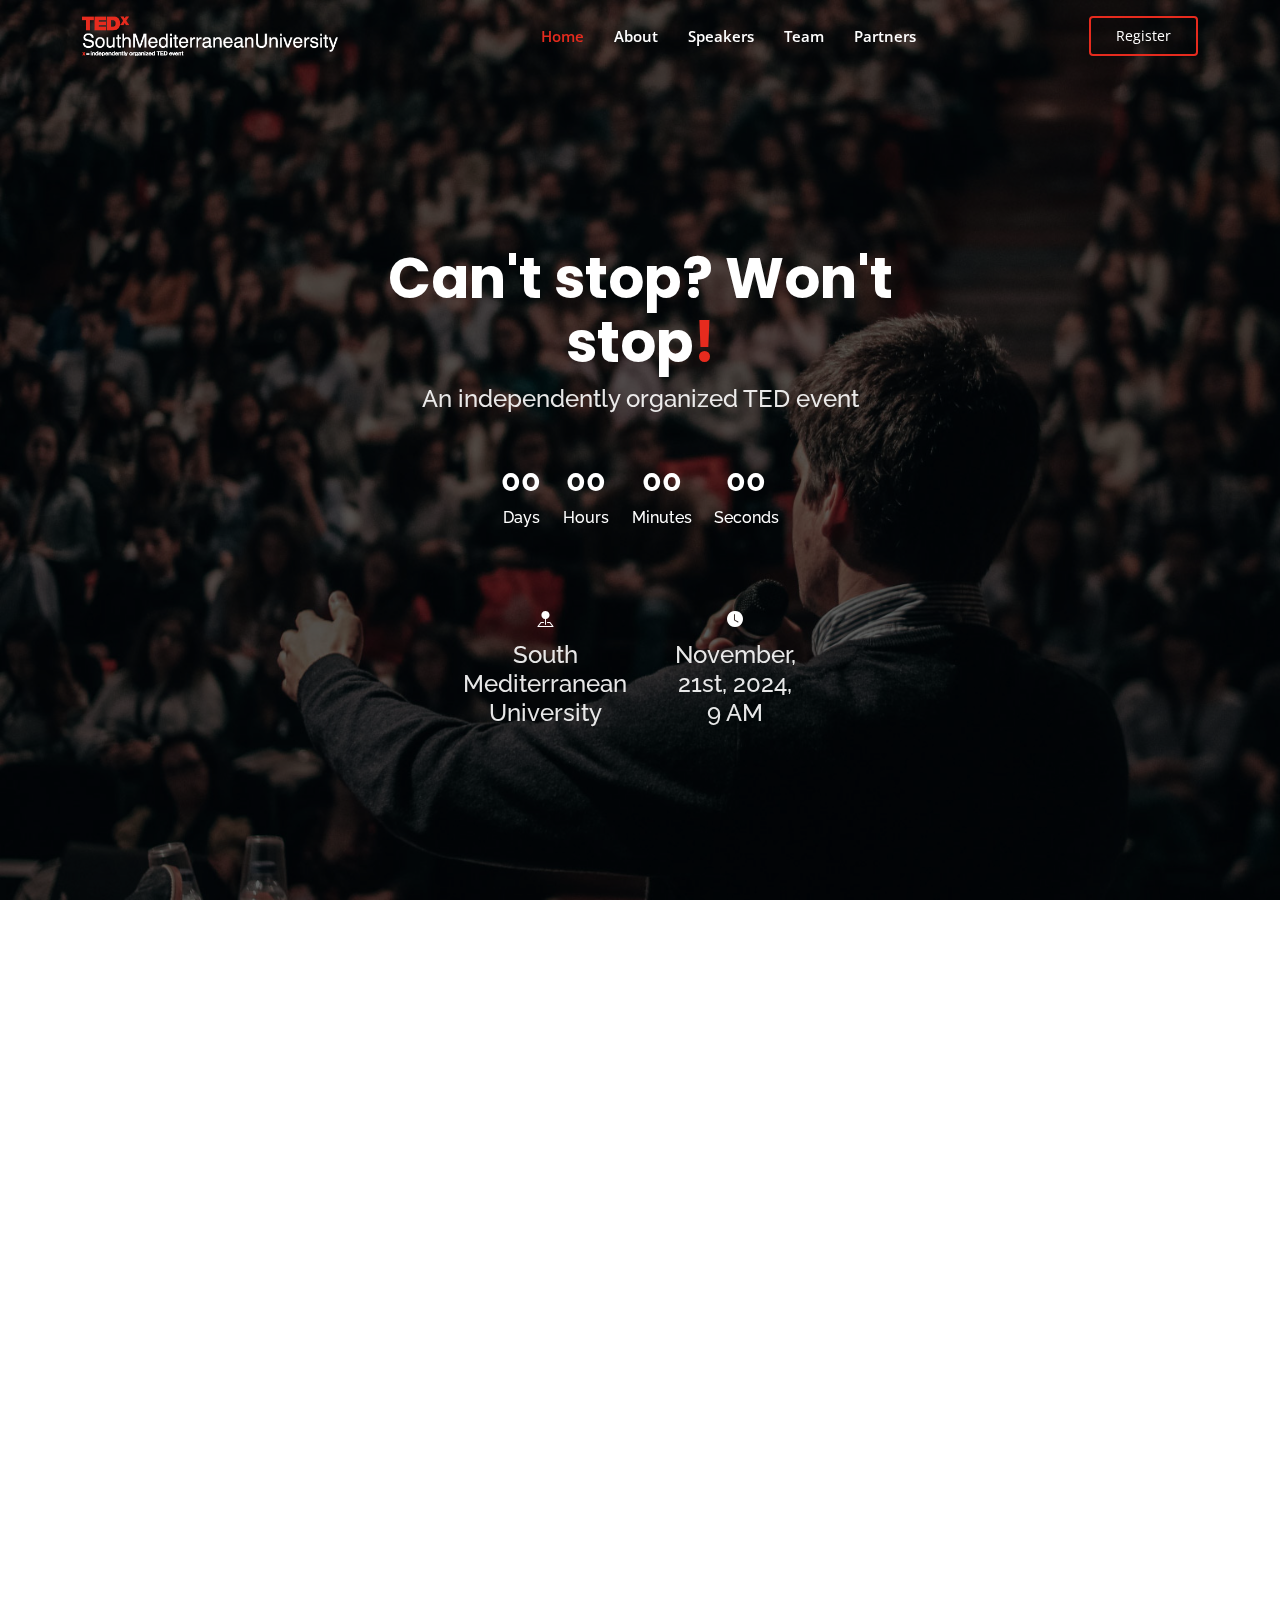
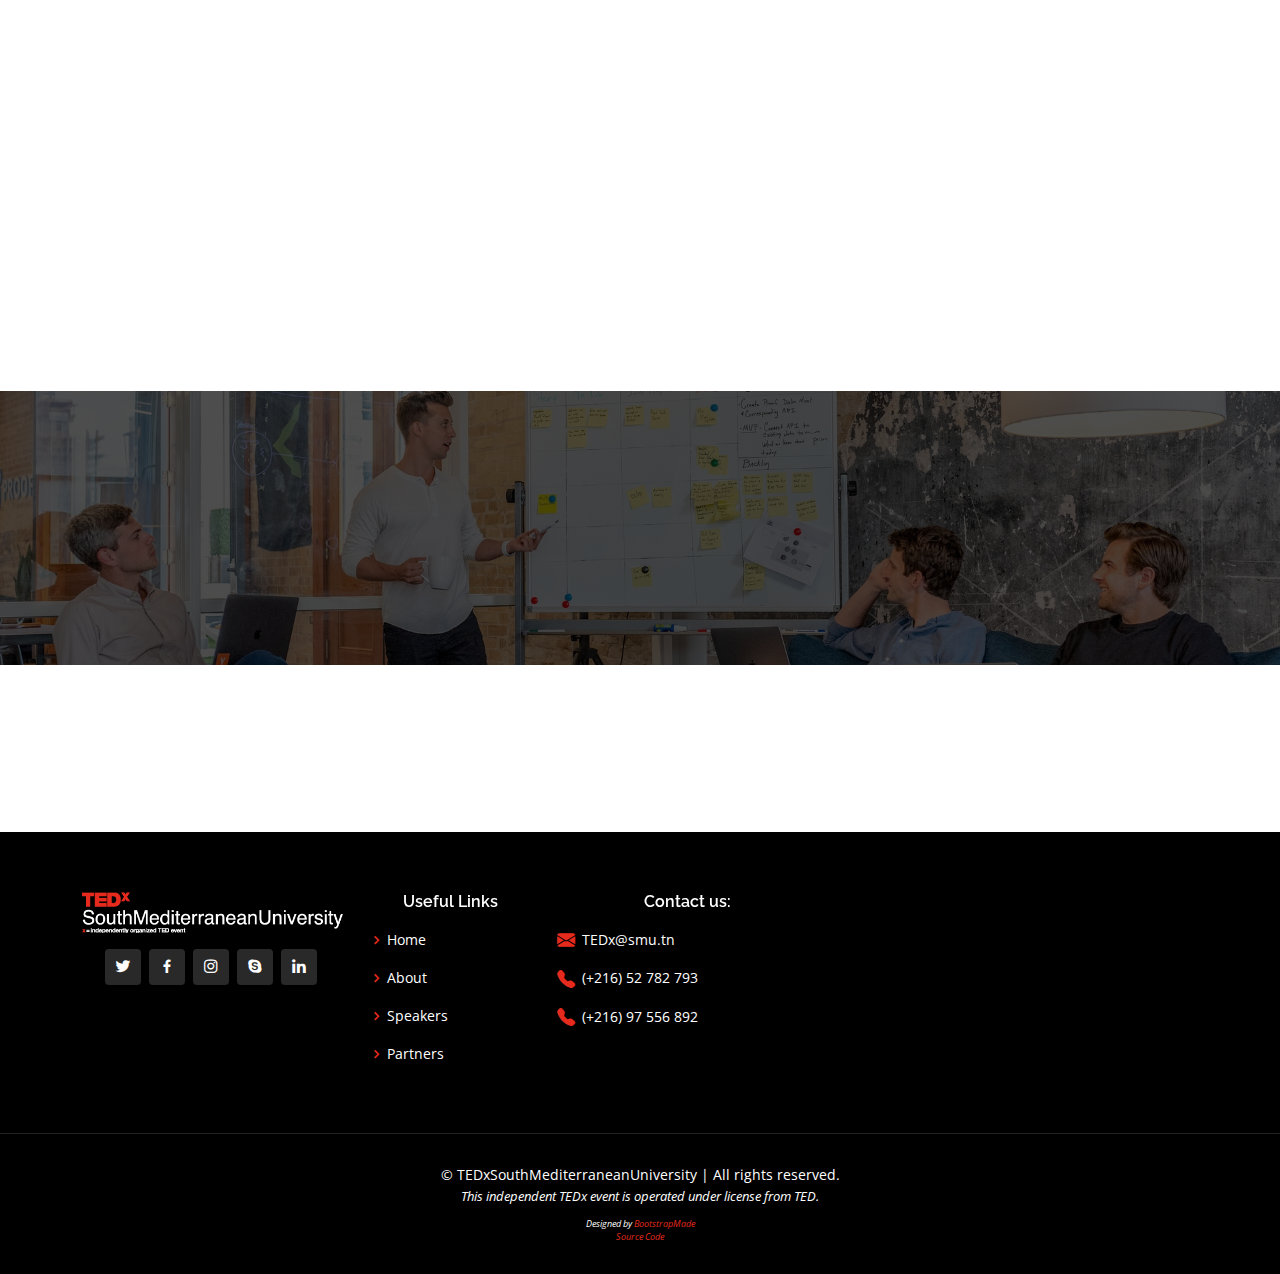
<file: index.html>
<!DOCTYPE html>
<html lang="en">

<head>
  <meta charset="utf-8">
  <meta content="width=device-width, initial-scale=1.0" name="viewport">

  <title>TEDx SouthMediterraneanUniversity</title>
  <meta content="" name="description">
  <meta content="" name="keywords">

  <!-- Google Fonts -->
  <link
    href="https://fonts.googleapis.com/css?family=Open+Sans:300,300i,400,400i,600,600i,700,700i|Raleway:300,300i,400,400i,500,500i,600,600i,700,700i|Poppins:300,300i,400,400i,500,500i,600,600i,700,700i"
    rel="stylesheet">

  <!-- Vendor CSS Files -->
  <link href="assets/vendor/aos/aos.css" rel="stylesheet">
  <link href="assets/vendor/bootstrap/css/bootstrap.min.css" rel="stylesheet">
  <link href="assets/vendor/bootstrap-icons/bootstrap-icons.css" rel="stylesheet">
  <link href="assets/vendor/boxicons/css/boxicons.min.css" rel="stylesheet">
  <link href="assets/vendor/glightbox/css/glightbox.min.css" rel="stylesheet">
  <link href="assets/vendor/remixicon/remixicon.css" rel="stylesheet">
  <link href="assets/vendor/swiper/swiper-bundle.min.css" rel="stylesheet">

  <!-- Template Main CSS File -->
  <link href="assets/css/style.css" rel="stylesheet">
  <!-- Tab icon -->
  <link rel="icon" href="assets/img/icon.png">

  <!-- =======================================================
    * Template Name: Gp - v4.7.0
    * Template URL: https://bootstrapmade.com/gp-free-multipurpose-html-bootstrap-template/
    * Author: BootstrapMade.com
    * License: https://bootstrapmade.com/license/
    ======================================================== -->

</head>

<body>

  <!-- ======= Header ======= -->
  <header id="header" class="fixed-top ">
    <div class="container d-flex align-items-center justify-content-lg-between">

      <!-- <h1 class="logo me-auto me-lg-0"><a href="index.html">Gp<span>.</span></a></h1> -->
      <a href="index.html" class="logo me-auto me-lg-0"><img src="assets/img/logo.png" alt="" class="img-fluid"></a>

      <nav id="navbar" class="navbar order-last order-lg-0">
        <ul>
          <li><a class="nav-link scrollto active" href="#hero">Home</a></li>
          <li><a class="nav-link scrollto" href="#about">About</a></li>
          <li><a class="nav-link scrollto" href="#speakers">Speakers</a></li>
          <li><a class="nav-link scrollto " href="#team">Team</a></li>
          <li><a class="nav-link scrollto " href="Partners.html">Partners</a></li>
          <!-- <li class="dropdown"><a href="#"><span>Drop Down</span> <i class="bi bi-chevron-down"></i></a>
            <ul>
              <li><a href="#">Drop Down 1</a></li>
              <li class="dropdown"><a href="#"><span>Deep Drop Down</span> <i class="bi bi-chevron-right"></i></a>
                <ul>
                  <li><a href="#">Deep Drop Down 1</a></li>
                  <li><a href="#">Deep Drop Down 2</a></li>
                  <li><a href="#">Deep Drop Down 3</a></li>
                  <li><a href="#">Deep Drop Down 4</a></li>
                  <li><a href="#">Deep Drop Down 5</a></li>
                </ul>
              </li>
              <li><a href="#">Drop Down 2</a></li>
              <li><a href="#">Drop Down 3</a></li>
              <li><a href="#">Drop Down 4</a></li>
            </ul>
          </li> -->
        </ul>
        <i class="bi bi-list mobile-nav-toggle"></i>
      </nav><!-- .navbar -->

      <a class="get-started-btn scrollto" data-bs-toggle="modal" data-bs-target="#ticketsPopUp">Register</a>



    </div>
  </header><!-- End Header -->

  <!-- ======= Hero Section ======= -->
  <section id="hero" class="d-flex align-items-center justify-content-center">
    <script src="assets/js/counter.js"></script>
    <div class="container" data-aos="fade-up">
      <div class="row justify-content-center" data-aos="fade-up" data-aos-delay="150">
        <div class="col-xl-6 col-lg-8">
          <h1>Can't stop? Won't stop<span>!</span></h1>
          <h2>An independently organized TED event</h2>
        </div>
      </div>
      <br><br>

      <div class="row justify-content-center">
        <div class="countdown justify-content-center ">
          <div class="time-box container-day">
            <h6 class="day">00</h6>
            <h6>Days</h6>
          </div>
          <div class="time-box container-hour">
            <h6 class="hour">00</h6>
            <h6>Hours</h6>
          </div>
          <div class="time-box container-minute">
            <h6 class="minute">00</h6>
            <h6>Minutes</h6>
          </div>
          <div class="time-box container-second">
            <h6 class="second">00</h6>
            <h6>Seconds</h6>
          </div>
        </div>
      </div>

      <div class="row gy-4 mt-5 justify-content-center" data-aos="zoom-in" data-aos-delay="250">
        <div class="col-xl-2 col-md-4">
          <i class="bi bi-pin-map-fill" style="color: white;"></i>
          <h2>South Mediterranean University</h2>
        </div>
        <div class="col-xl-2 col-md-4">
          <i class="bi bi-clock-fill" style="color: white;"></i>
          <h2>November, 21st, 2024,<br class="customBackLine">9 AM</h2>

        </div>


      </div>

    </div>
  </section><!-- End Hero -->

  <main id="main">

    <!-- ======= About Section ======= -->
    <section id="about" class="about">
      <div class="container" data-aos="fade-up">

        <div class="row">
          <div class="col-lg-6 order-1 order-lg-2" data-aos="fade-left" data-aos-delay="100">
            <img src="assets/img/about.jpg" class="img-fluid" alt="">
          </div>
          <div class="col-lg-6 pt-4 pt-lg-0 order-2 order-lg-1 content" data-aos="fade-right" data-aos-delay="100">
            <h3>About TEDx</h3>
            <p class="fst-italic">
              x = independently organized event
            </p>

            <p>
              In the spirit of ideas worth spreading, TEDx is a program of local, self-organized events that bring
              people together to share a TED-like experience. At a TEDx event, TED Talks video and live speakers combine
              to spark deep discussion and connection. These local, self-organized events are branded TEDx, where x =
              independently organized TED event. The TED Conference provides general guidance for the TEDx program, but
              individual TEDx events are self-organized.
            </p><br>
            <ul>
              <li>
                <i class="bi bi-link"></i>
                <a href="https://www.ted.com/about/programs-initiatives/tedx-program" target="_blank">Discover TEDx
                  Program</a>
              </li>
              <li>
                <i class="bi bi-link"></i>
                <a href="about.html">More about TED / TEDx?</a>
              </li>
            </ul>
          </div>
        </div>

      </div>
    </section><!-- End About Section -->

    <!-- ======= speakers Section ======= -->
    <section id="speakers" class="speakers">
      <div class="container" data-aos="fade-up">

        <div class="section-title">
          <h2>Speakers</h2>
          <p>Check our Speakers:</p>
        </div>
        <div class="row">
          <h3> Stay tuned! Our speakers will be revealed soon.</h3>
        </div>

        <div class="row">

          <div class="col-lg-3 col-md-6 d-flex align-items-stretch">
            <div class="member" data-aos="fade-up" data-aos-delay="100">
              <div class="member-img">
                <img src="assets/img/speakers/speaker-1.jpg" class="img-fluid" alt="">
                <div class="social">
                  <a href=""><i class="bi bi-twitter"></i></a>
                  <a href=""><i class="bi bi-facebook"></i></a>
                  <a href=""><i class="bi bi-instagram"></i></a>
                  <a href=""><i class="bi bi-linkedin"></i></a>
                </div>
              </div>
              <div class="member-info">
                <h4>Walter White</h4>
                <span>Chief Executive Officer</span>
              </div>
            </div>
          </div>

          <div class="col-lg-3 col-md-6 d-flex align-items-stretch">
            <div class="member" data-aos="fade-up" data-aos-delay="200">
              <div class="member-img">
                <img src="assets/img/speakers/speaker-2.jpg" class="img-fluid" alt="">
                <div class="social">
                  <a href=""><i class="bi bi-twitter"></i></a>
                  <a href=""><i class="bi bi-facebook"></i></a>
                  <a href=""><i class="bi bi-instagram"></i></a>
                  <a href=""><i class="bi bi-linkedin"></i></a>
                </div>
              </div>
              <div class="member-info">
                <h4>Sarah Jhonson</h4>
                <span>Product Manager</span>
              </div>
            </div>
          </div>

          <div class="col-lg-3 col-md-6 d-flex align-items-stretch">
            <div class="member" data-aos="fade-up" data-aos-delay="300">
              <div class="member-img">
                <img src="assets/img/speakers/speaker-3.jpg" class="img-fluid" alt="">
                <div class="social">
                  <a href=""><i class="bi bi-twitter"></i></a>
                  <a href=""><i class="bi bi-facebook"></i></a>
                  <a href=""><i class="bi bi-instagram"></i></a>
                  <a href=""><i class="bi bi-linkedin"></i></a>
                </div>
              </div>
              <div class="member-info">
                <h4>William Anderson</h4>
                <span>CTO</span>
              </div>
            </div>
          </div>

          <div class="col-lg-3 col-md-6 d-flex align-items-stretch">
            <div class="member" data-aos="fade-up" data-aos-delay="400">
              <div class="member-img">
                <img src="assets/img/speakers/speaker-4.jpg" class="img-fluid" alt="">
                <div class="social">
                  <a href=""><i class="bi bi-twitter"></i></a>
                  <a href=""><i class="bi bi-facebook"></i></a>
                  <a href=""><i class="bi bi-instagram"></i></a>
                  <a href=""><i class="bi bi-linkedin"></i></a>
                </div>
              </div>
              <div class="member-info">
                <h4>Amanda Jepson</h4>
                <span>Accountant</span>
              </div>
            </div>
          </div>

        </div>

      </div>
    </section><!-- End Speakers Section -->


    <!-- ======= Team Section ======= -->
    <section id="team" class="cta">
      <!-- You may add "fixed" in the css -->
      <div class="container" data-aos="zoom-in">

        <div class="text-center">
          <br>
          <h3>Our Team:</h3>
          <p> TEDxSouthMediterraneanUniversity is brought to you thanks to the efforts of a team of SMU students, with
            the help and coordination of the student life department.</p>
          <br>
          <!-- <a class="cta-btn" href="#">Meet our Team</a> -->
        </div>

      </div>
    </section><!-- End Team Section -->


    <!-- ======= partners Section ======= -->
    <section id="partners" class="partners" data-aos="fade-up">
      <div class="container">
        <div class="section-title" style="margin-bottom: 0 ;">
          <h2>Partners</h2>
          <p>Check our partners:</p>
        </div>
        <a href="Partners.html">Discover our partners!</a>
    </section><!-- End partners Section -->




  </main><!-- End #main -->

  <!-- ======= Footer ======= -->
  <footer id="footer" style="text-align: center;">
    <div class="footer-top">
      <div class="container">
        <div class="row">

          <div class="col-lg-3 col-md-6">
            <div class="footer-info">
              <!-- <h3>Gp<span>.</span></h3> -->
              <a href="index.html" class="logo me-auto me-lg-0"><img src="assets/img/logo.png" alt=""
                  class="img-fluid"></a>

              <div class="social-links mt-3">
                <a href="#" class="twitter"><i class="bx bxl-twitter"></i></a>
                <a href="#" class="facebook"><i class="bx bxl-facebook"></i></a>
                <a href="#" class="instagram"><i class="bx bxl-instagram"></i></a>
                <a href="#" class="google-plus"><i class="bx bxl-skype"></i></a>
                <a href="#" class="linkedin"><i class="bx bxl-linkedin"></i></a>
              </div>
            </div>
          </div>

          <div class="col-lg-2 col-md-6 footer-links">
            <h4>Useful Links</h4>
            <ul>
              <li><i class="bx bx-chevron-right"></i> <a href="#hero">Home</a></li>
              <li><i class="bx bx-chevron-right"></i> <a href="#about">About</a></li>
              <li><i class="bx bx-chevron-right"></i> <a href="#speakers">Speakers</a></li>
              <li><i class="bx bx-chevron-right"></i> <a href="#partners">Partners</a></li>
            </ul>
          </div>

          <div class="col-lg-3 col-md-6 footer-links">
            <h4>Contact us:</h4>
            <ul>
              <li><i class="bi bi-envelope-fill" style="margin-right: 5px;"></i> <a href=""
                  onclick="mailto()">TEDx@smu.tn</a></li>
              <li><i class="bi bi-telephone-fill" style="margin-right: 5px;"></i> <a href="tel:+21652782793">(+216) 52
                  782 793</a></li>
              <script>
                function mailto() {
                  window.open('mailto:TEDx@smu.tn')
                }
              </script>
              <li><i class="bi bi-telephone-fill" style="margin-right: 5px;"></i> <a href="tel:+21697556892">(+216) 97
                  556 892</a></li>

            </ul>
          </div>


        </div>
      </div>
    </div>

    <div class="container">
      <div class="copyright">
        &copy; TEDxSouthMediterraneanUniversity | All rights reserved. <br>
        <span style="font-size: small; font-style: italic;">This independent TEDx event is operated under license from
          TED.</span>
        <div class="credits" style="font-size: xx-small; font-style: oblique;">
          <!-- All the links in the footer should remain intact. -->
          <!-- You can delete the links only if you purchased the pro version. -->
          <!-- Licensing information: https://bootstrapmade.com/license/ -->
          <!-- Purchase the pro version with working PHP/AJAX contact form: https://bootstrapmade.com/gp-free-multipurpose-html-bootstrap-template/ -->
          Designed by <a href="https://bootstrapmade.com/">BootstrapMade</a>
          <br> <a href="https://bootstrapmade.com/">Source Code</a>
        </div>
      </div>
    </div>
  </footer><!-- End Footer -->
  <!-- Popup -->
  <div class="ticketsPopUp">
    <div class="modal fade" id="ticketsPopUp" tabindex="0" aria-labelledby="ticketsPopUpLabel" aria-hidden="true">
      <div class="modal-dialog">
        <div class="modal-content">
          <div class="modal-header">
            <h5 class="modal-title" id="ticketsPopUpLabel">Book your seat</h5>
            <button type="button" class="btn-close" data-bs-dismiss="modal" aria-label="Close"></button>
          </div>
          <div class="modal-body">
            <div class="row">
              <p>Tickets are not available right now. Please stay tuned!</p>


              <!-- Buttons to get tickets: -->
              <!-- <div class="popup-element col-12  col-sm-6">
              <a href="">
                <img src="assets/img/main-venue.jpg" alt=""> <br><br>
                <span class="get-started-btn">Main Venue</span> 
              </a><br><br>
            </div>
            <div class="popup-element col-12  col-sm-6">
              <a href="">
                <img src="assets/img/watch-party.jpg" alt=""><br><br>
                <span class="get-started-btn">Watch Party</span> 
              </a>
            </div> -->


            </div>
          </div><!-- end of modal-body -->
          <div class="modal-footer">
            <button type="button" class="btn btn-dark" data-bs-dismiss="modal">Close</button>
          </div>
        </div>
      </div>
    </div>
  </div>
  <!-- End of Popup -->


  <div id="preloader"></div>
  <a href="#" class="back-to-top d-flex align-items-center justify-content-center"><i
      class="bi bi-arrow-up-short"></i></a>

  <!-- Vendor JS Files -->
  <script src="assets/vendor/purecounter/purecounter.js"></script>
  <script src="assets/vendor/aos/aos.js"></script>
  <script src="assets/vendor/bootstrap/js/bootstrap.bundle.min.js"></script>
  <script src="assets/vendor/glightbox/js/glightbox.min.js"></script>
  <script src="assets/vendor/isotope-layout/isotope.pkgd.min.js"></script>
  <script src="assets/vendor/swiper/swiper-bundle.min.js"></script>
  <script src="assets/vendor/php-email-form/validate.js"></script>

  <!-- Template Main JS File -->
  <script src="assets/js/main.js"></script>

</body>

</html>
</file>
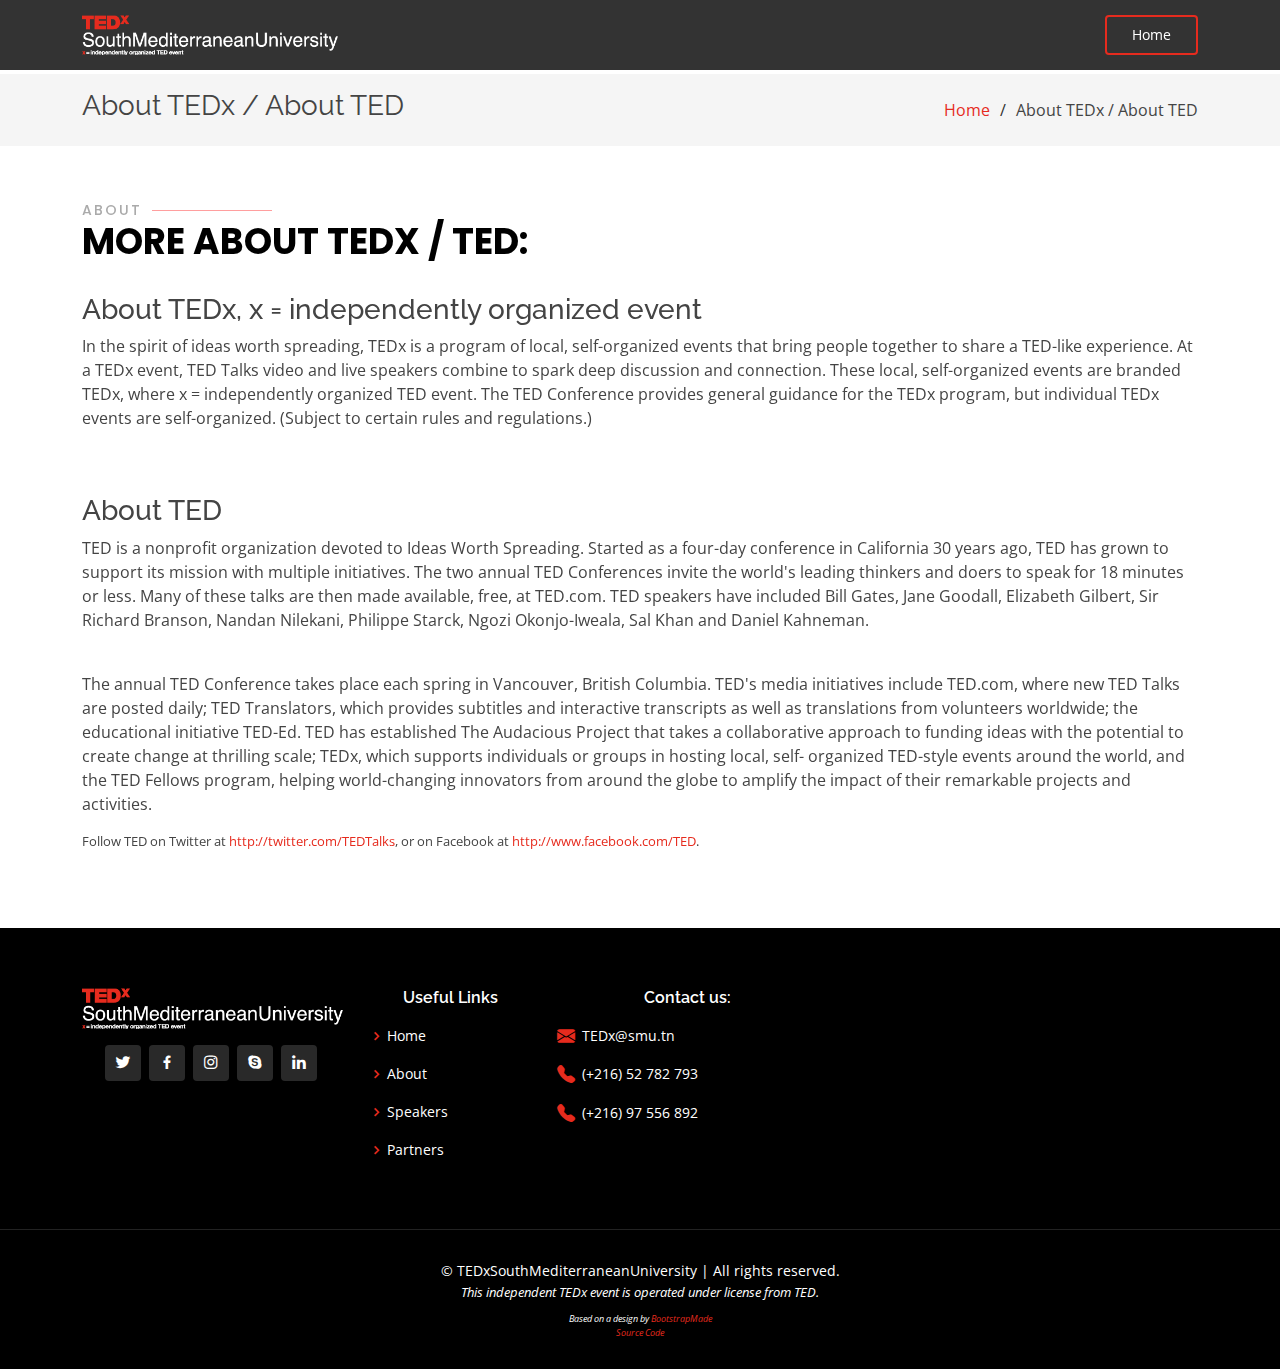
<file: about.html>
<!DOCTYPE html>
<html lang="en">

<head>
  <meta charset="utf-8">
  <meta content="width=device-width, initial-scale=1.0" name="viewport">

  <title>About TEDx / About TED</title>
  <meta content="" name="description">
  <meta content="" name="keywords">

  <!-- Google Fonts -->
  <link
    href="https://fonts.googleapis.com/css?family=Open+Sans:300,300i,400,400i,600,600i,700,700i|Raleway:300,300i,400,400i,500,500i,600,600i,700,700i|Poppins:300,300i,400,400i,500,500i,600,600i,700,700i"
    rel="stylesheet">

  <!-- Vendor CSS Files -->
  <link href="assets/vendor/aos/aos.css" rel="stylesheet">
  <link href="assets/vendor/bootstrap/css/bootstrap.min.css" rel="stylesheet">
  <link href="assets/vendor/bootstrap-icons/bootstrap-icons.css" rel="stylesheet">
  <link href="assets/vendor/boxicons/css/boxicons.min.css" rel="stylesheet">
  <link href="assets/vendor/glightbox/css/glightbox.min.css" rel="stylesheet">
  <link href="assets/vendor/remixicon/remixicon.css" rel="stylesheet">
  <link href="assets/vendor/swiper/swiper-bundle.min.css" rel="stylesheet">

  <!-- Template Main CSS File -->
  <link href="assets/css/style.css" rel="stylesheet">

  <!-- Tab icon -->
  <link rel="icon" href="assets/img/icon.png">

  <!-- =======================================================
  * Template Name: Gp - v4.7.0
  * Template URL: https://bootstrapmade.com/gp-free-multipurpose-html-bootstrap-template/
  * Author: BootstrapMade.com
  * License: https://bootstrapmade.com/license/
  ======================================================== -->
  
</head>

<body>

  <!-- ======= Header ======= -->
  <header id="header" class="fixed-top header-inner-pages">
    <div class="container d-flex align-items-center justify-content-lg-between" >

      <!-- <h1 class="logo me-auto me-lg-0"><a href="index.html">Gp<span>.</span></a></h1> -->
      <a href="index.html" class="logo me-auto me-lg-0"><img src="assets/img/logo.png" alt="" class="img-fluid"></a>

      <nav id="navbar" class="navbar order-last order-lg-0">
        
        <i class="bi bi-list mobile-nav-toggle"></i>
      </nav><!-- .navbar -->

      <a href="index.html" class="get-started-btn">Home</a>



    </div>
  </header><!-- End Header -->

  <main id="main">

    <!-- ======= Breadcrumbs ======= -->
    <section class="breadcrumbs">
      <div class="container" >

        <div class="d-flex justify-content-between align-items-center">
          <h2>About TEDx / About TED</h2>
          <ol>
            <li><a href="index.html">Home</a></li>
            <li>About TEDx / About TED</li>
          </ol>
        </div>

      </div>
    </section><!-- End Breadcrumbs -->

    <section class="inner-page">
      <div class="container" data-aos="fade-up">
        <div class="section-title" style="margin-bottom: 0 ;">
          <h2>About</h2>
          <p>More About TEDx / TED:</p>
        </div>

        <br>
          <h3>About TEDx, x = independently organized event</h3>
          <p>In the spirit of ideas worth spreading, TEDx is a program of local,
            self-organized events that bring people together to share a TED-like experience. At a TEDx event, TED Talks
            video and live speakers combine to spark deep discussion and connection. These local, self-organized events
            are branded TEDx, where x = independently organized TED event. The TED Conference provides general guidance
            for the TEDx program, but individual TEDx events are self-organized. (Subject to certain rules and
            regulations.) </p>
            <br><br>
          <h3>About TED</h3>
          <p>TED is a nonprofit organization devoted to Ideas Worth Spreading. Started as a
            four-day conference in California 30 years ago, TED has grown to support its mission with multiple
            initiatives. The two annual TED Conferences invite the world's leading thinkers and doers to speak for 18
            minutes or less. Many of these talks are then made available, free, at TED.com. TED speakers have included
            Bill Gates, Jane Goodall, Elizabeth Gilbert, Sir Richard Branson, Nandan Nilekani, Philippe Starck, Ngozi
            Okonjo-Iweala, Sal Khan and Daniel Kahneman. </p>
          <br>
          <p>The annual TED Conference takes place each spring in Vancouver, British
            Columbia. TED's media initiatives include TED.com, where new TED Talks are posted daily; TED Translators,
            which provides subtitles and interactive transcripts as well as translations from volunteers worldwide; the
            educational initiative TED-Ed. TED has established The Audacious Project that takes a collaborative approach
            to funding ideas with the potential to create change at thrilling scale; TEDx, which supports individuals or
            groups in hosting local, self- organized TED-style events around the world, and the TED Fellows program,
            helping world-changing innovators from around the globe to amplify the impact of their remarkable projects
            and activities. </p>
          <p style="font-size: smaller;">Follow TED on Twitter at <a href="http://twitter.com/TEDTalks">http://twitter.com/TEDTalks</a>, or on Facebook at
            <a href="http://www.facebook.com/TED">http://www.facebook.com/TED</a>.</p>
      </div>
    </section>

  </main><!-- End #main -->

  <!-- ======= Footer ======= -->
  <footer id="footer" style="text-align: center;">
    <div class="footer-top">
      <div class="container">
        <div class="row">

          <div class="col-lg-3 col-md-6">
            <div class="footer-info">
              <!-- <h3>Gp<span>.</span></h3> -->
              <a href="index.html" class="logo me-auto me-lg-0"><img src="assets/img/logo.png" alt=""
                  class="img-fluid"></a>

              <div class="social-links mt-3">
                <a href="#" class="twitter"><i class="bx bxl-twitter"></i></a>
                <a href="#" class="facebook"><i class="bx bxl-facebook"></i></a>
                <a href="#" class="instagram"><i class="bx bxl-instagram"></i></a>
                <a href="#" class="google-plus"><i class="bx bxl-skype"></i></a>
                <a href="#" class="linkedin"><i class="bx bxl-linkedin"></i></a>
              </div>
            </div>
          </div>

          <div class="col-lg-2 col-md-6 footer-links">
            <h4>Useful Links</h4>
            <ul>
              <li><i class="bx bx-chevron-right"></i> <a href="#hero">Home</a></li>
              <li><i class="bx bx-chevron-right"></i> <a href="#about">About</a></li>
              <li><i class="bx bx-chevron-right"></i> <a href="#speakers">Speakers</a></li>
              <li><i class="bx bx-chevron-right"></i> <a href="#partners">Partners</a></li>
            </ul>
          </div>

          <div class="col-lg-3 col-md-6 footer-links">
            <h4>Contact us:</h4>
            <ul>
              <li><i class="bi bi-envelope-fill" style="margin-right: 5px;"></i> <a href=""
                  onclick="mailto()">TEDx@smu.tn</a></li>
              <li><i class="bi bi-telephone-fill" style="margin-right: 5px;"></i> <a href="tel:+21652782793">(+216) 52
                  782 793</a></li>
              <script>
                function mailto() {
                  window.open('mailto:TEDx@smu.tn')
                }
              </script>
              <li><i class="bi bi-telephone-fill" style="margin-right: 5px;"></i> <a href="tel:+21697556892">(+216) 97
                  556 892</a></li>

            </ul>
          </div>


        </div>
      </div>
    </div>

    <div class="container">
      <div class="copyright">
        &copy; TEDxSouthMediterraneanUniversity | All rights reserved. <br>
        <span style="font-size: small; font-style: italic;">This independent TEDx event is operated under license from
          TED.</span>
        <div class="credits" style="font-size: xx-small; font-style: oblique;">
          <!-- All the links in the footer should remain intact. -->
          <!-- You can delete the links only if you purchased the pro version. -->
          <!-- Licensing information: https://bootstrapmade.com/license/ -->
          <!-- Purchase the pro version with working PHP/AJAX contact form: https://bootstrapmade.com/gp-free-multipurpose-html-bootstrap-template/ -->
          Based on a design by <a href="https://bootstrapmade.com/">BootstrapMade</a>
          <br> <a href="https://bootstrapmade.com/">Source Code</a>
        </div>
      </div>
    </div>
  </footer><!-- End Footer -->

  <div id="preloader"></div>
  <a href="#" class="back-to-top d-flex align-items-center justify-content-center"><i
      class="bi bi-arrow-up-short"></i></a>

  <!-- Vendor JS Files -->
  <script src="assets/vendor/purecounter/purecounter.js"></script>
  <script src="assets/vendor/aos/aos.js"></script>
  <script src="assets/vendor/bootstrap/js/bootstrap.bundle.min.js"></script>
  <script src="assets/vendor/glightbox/js/glightbox.min.js"></script>
  <script src="assets/vendor/isotope-layout/isotope.pkgd.min.js"></script>
  <script src="assets/vendor/swiper/swiper-bundle.min.js"></script>
  <script src="assets/vendor/php-email-form/validate.js"></script>

  <!-- Template Main JS File -->
  <script src="assets/js/main.js"></script>

</body>

</html>
</file>
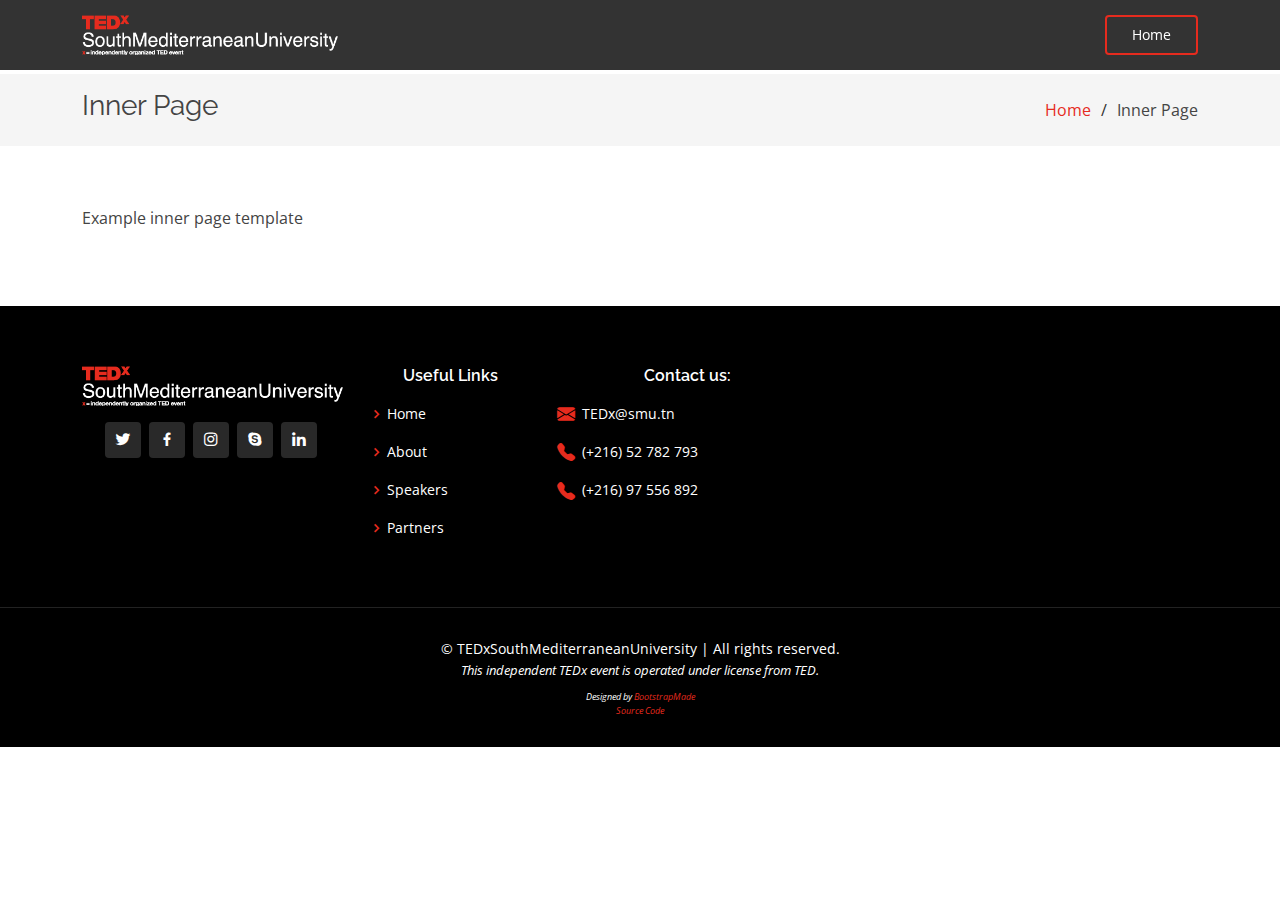
<file: inner-page.html>
<!DOCTYPE html>
<html lang="en">

<head>
  <meta charset="utf-8">
  <meta content="width=device-width, initial-scale=1.0" name="viewport">

  <title>Inner Page</title>
  <meta content="" name="description">
  <meta content="" name="keywords">

  <!-- Google Fonts -->
  <link
    href="https://fonts.googleapis.com/css?family=Open+Sans:300,300i,400,400i,600,600i,700,700i|Raleway:300,300i,400,400i,500,500i,600,600i,700,700i|Poppins:300,300i,400,400i,500,500i,600,600i,700,700i"
    rel="stylesheet">

  <!-- Vendor CSS Files -->
  <link href="assets/vendor/aos/aos.css" rel="stylesheet">
  <link href="assets/vendor/bootstrap/css/bootstrap.min.css" rel="stylesheet">
  <link href="assets/vendor/bootstrap-icons/bootstrap-icons.css" rel="stylesheet">
  <link href="assets/vendor/boxicons/css/boxicons.min.css" rel="stylesheet">
  <link href="assets/vendor/glightbox/css/glightbox.min.css" rel="stylesheet">
  <link href="assets/vendor/remixicon/remixicon.css" rel="stylesheet">
  <link href="assets/vendor/swiper/swiper-bundle.min.css" rel="stylesheet">

  <!-- Template Main CSS File -->
  <link href="assets/css/style.css" rel="stylesheet">

  <!-- Tab icon -->
  <link rel="icon" href="assets/img/icon.png">

  <!-- =======================================================
  * Template Name: Gp - v4.7.0
  * Template URL: https://bootstrapmade.com/gp-free-multipurpose-html-bootstrap-template/
  * Author: BootstrapMade.com
  * License: https://bootstrapmade.com/license/
  ======================================================== -->
  
</head>

<body>

  <!-- ======= Header ======= -->
  <header id="header" class="fixed-top header-inner-pages">
    <div class="container d-flex align-items-center justify-content-lg-between">

      <!-- <h1 class="logo me-auto me-lg-0"><a href="index.html">Gp<span>.</span></a></h1> -->
      <a href="index.html" class="logo me-auto me-lg-0"><img src="assets/img/logo.png" alt="" class="img-fluid"></a>

      <nav id="navbar" class="navbar order-last order-lg-0">
        
        <i class="bi bi-list mobile-nav-toggle"></i>
      </nav><!-- .navbar -->

      <a href="index.html" class="get-started-btn">Home</a>



    </div>
  </header><!-- End Header -->

  <main id="main">

    <!-- ======= Breadcrumbs ======= -->
    <section class="breadcrumbs">
      <div class="container">

        <div class="d-flex justify-content-between align-items-center">
          <h2>Inner Page</h2>
          <ol>
            <li><a href="index.html">Home</a></li>
            <li>Inner Page</li>
          </ol>
        </div>

      </div>
    </section><!-- End Breadcrumbs -->

    <section class="inner-page">
      <div class="container">
        <p>
          Example inner page template
        </p>
      </div>
    </section>

  </main><!-- End #main -->

  <!-- ======= Footer ======= -->
  <footer id="footer" style="text-align: center;">
    <div class="footer-top">
      <div class="container">
        <div class="row">

          <div class="col-lg-3 col-md-6">
            <div class="footer-info">
              <!-- <h3>Gp<span>.</span></h3> -->
              <a href="index.html" class="logo me-auto me-lg-0"><img src="assets/img/logo.png" alt=""
                  class="img-fluid"></a>

              <div class="social-links mt-3">
                <a href="#" class="twitter"><i class="bx bxl-twitter"></i></a>
                <a href="#" class="facebook"><i class="bx bxl-facebook"></i></a>
                <a href="#" class="instagram"><i class="bx bxl-instagram"></i></a>
                <a href="#" class="google-plus"><i class="bx bxl-skype"></i></a>
                <a href="#" class="linkedin"><i class="bx bxl-linkedin"></i></a>
              </div>
            </div>
          </div>

          <div class="col-lg-2 col-md-6 footer-links">
            <h4>Useful Links</h4>
            <ul>
              <li><i class="bx bx-chevron-right"></i> <a href="#hero">Home</a></li>
              <li><i class="bx bx-chevron-right"></i> <a href="#about">About</a></li>
              <li><i class="bx bx-chevron-right"></i> <a href="#speakers">Speakers</a></li>
              <li><i class="bx bx-chevron-right"></i> <a href="#partners">Partners</a></li>
            </ul>
          </div>

          <div class="col-lg-3 col-md-6 footer-links">
            <h4>Contact us:</h4>
            <ul>
              <li><i class="bi bi-envelope-fill" style="margin-right: 5px;"></i> <a href=""
                  onclick="mailto()">TEDx@smu.tn</a></li>
              <li><i class="bi bi-telephone-fill" style="margin-right: 5px;"></i> <a href="tel:+21652782793">(+216) 52
                  782 793</a></li>
              <script>
                function mailto() {
                  window.open('mailto:TEDx@smu.tn')
                }
              </script>
              <li><i class="bi bi-telephone-fill" style="margin-right: 5px;"></i> <a href="tel:+21697556892">(+216) 97
                  556 892</a></li>

            </ul>
          </div>


        </div>
      </div>
    </div>

    <div class="container">
      <div class="copyright">
        &copy; TEDxSouthMediterraneanUniversity | All rights reserved. <br>
        <span style="font-size: small; font-style: italic;">This independent TEDx event is operated under license from
          TED.</span>
        <div class="credits" style="font-size: xx-small; font-style: oblique;">
          <!-- All the links in the footer should remain intact. -->
          <!-- You can delete the links only if you purchased the pro version. -->
          <!-- Licensing information: https://bootstrapmade.com/license/ -->
          <!-- Purchase the pro version with working PHP/AJAX contact form: https://bootstrapmade.com/gp-free-multipurpose-html-bootstrap-template/ -->
          Designed by <a href="https://bootstrapmade.com/">BootstrapMade</a>
          <br> <a href="https://bootstrapmade.com/">Source Code</a>
        </div>
      </div>
    </div>
  </footer><!-- End Footer -->

  <div id="preloader"></div>
  <a href="#" class="back-to-top d-flex align-items-center justify-content-center"><i
      class="bi bi-arrow-up-short"></i></a>

  <!-- Vendor JS Files -->
  <script src="assets/vendor/purecounter/purecounter.js"></script>
  <script src="assets/vendor/aos/aos.js"></script>
  <script src="assets/vendor/bootstrap/js/bootstrap.bundle.min.js"></script>
  <script src="assets/vendor/glightbox/js/glightbox.min.js"></script>
  <script src="assets/vendor/isotope-layout/isotope.pkgd.min.js"></script>
  <script src="assets/vendor/swiper/swiper-bundle.min.js"></script>
  <script src="assets/vendor/php-email-form/validate.js"></script>

  <!-- Template Main JS File -->
  <script src="assets/js/main.js"></script>

</body>

</html>
</file>
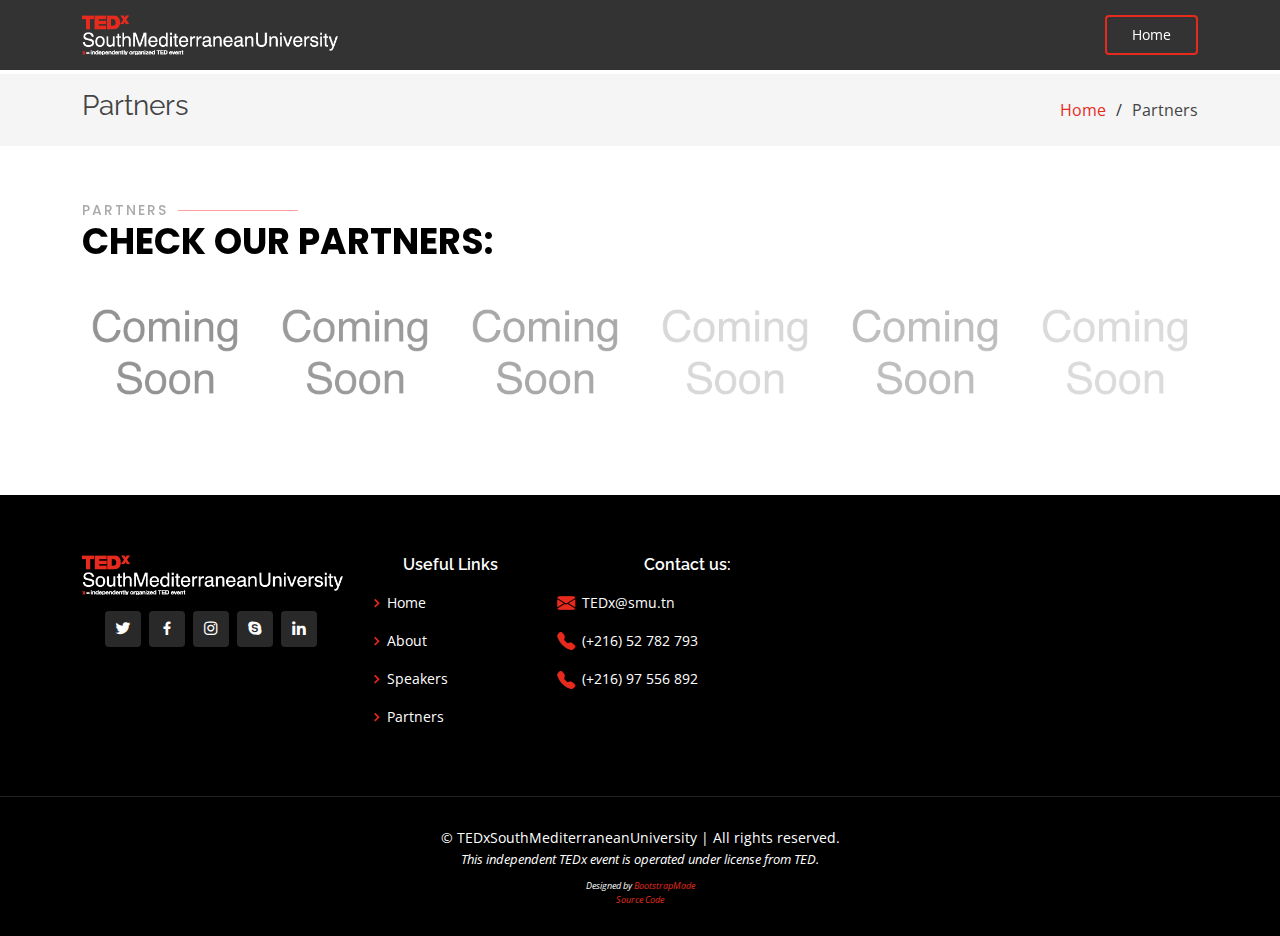
<file: Partners.html>
<!DOCTYPE html>
<html lang="en">

<head>
  <meta charset="utf-8">
  <meta content="width=device-width, initial-scale=1.0" name="viewport">

  <title>Partners</title>
  <meta content="" name="description">
  <meta content="" name="keywords">

  <!-- Google Fonts -->
  <link
    href="https://fonts.googleapis.com/css?family=Open+Sans:300,300i,400,400i,600,600i,700,700i|Raleway:300,300i,400,400i,500,500i,600,600i,700,700i|Poppins:300,300i,400,400i,500,500i,600,600i,700,700i"
    rel="stylesheet">

  <!-- Vendor CSS Files -->
  <link href="assets/vendor/aos/aos.css" rel="stylesheet">
  <link href="assets/vendor/bootstrap/css/bootstrap.min.css" rel="stylesheet">
  <link href="assets/vendor/bootstrap-icons/bootstrap-icons.css" rel="stylesheet">
  <link href="assets/vendor/boxicons/css/boxicons.min.css" rel="stylesheet">
  <link href="assets/vendor/glightbox/css/glightbox.min.css" rel="stylesheet">
  <link href="assets/vendor/remixicon/remixicon.css" rel="stylesheet">
  <link href="assets/vendor/swiper/swiper-bundle.min.css" rel="stylesheet">

  <!-- Template Main CSS File -->
  <link href="assets/css/style.css" rel="stylesheet">

  <!-- Tab icon -->
  <link rel="icon" href="assets/img/icon.png">

  <!-- =======================================================
  * Template Name: Gp - v4.7.0
  * Template URL: https://bootstrapmade.com/gp-free-multipurpose-html-bootstrap-template/
  * Author: BootstrapMade.com
  * License: https://bootstrapmade.com/license/
  ======================================================== -->
</head>

<body>

  <!-- ======= Header ======= -->
  <header id="header" class="fixed-top header-inner-pages">
    <div class="container d-flex align-items-center justify-content-lg-between">

      <!-- <h1 class="logo me-auto me-lg-0"><a href="index.html">Gp<span>.</span></a></h1> -->
      <a href="index.html" class="logo me-auto me-lg-0"><img src="assets/img/logo.png" alt="" class="img-fluid"></a>

      <nav id="navbar" class="navbar order-last order-lg-0">
        
        <i class="bi bi-list mobile-nav-toggle"></i>
      </nav><!-- .navbar -->

      <a href="index.html" class="get-started-btn">Home</a>



    </div>
  </header><!-- End Header -->

  <main id="main">

    <!-- ======= Breadcrumbs ======= -->
    <section class="breadcrumbs">
      <div class="container">

        <div class="d-flex justify-content-between align-items-center">
          <h2>Partners</h2>
          <ol>
            <li><a href="index.html">Home</a></li>
            <li>Partners</li>
          </ol>
        </div>

      </div>
    </section><!-- End Breadcrumbs -->

    <section class="inner-page">
      <div class="container" data-aos="fade-up">
      <div class="section-title" style="margin-bottom: 0 ;">
        <h2>Partners</h2>
        <p>Check our partners:</p>
      </div>
        <div class="row">
          <img class="partner col-6 col-sm-4 col-md-2" src="assets/img/partners/partner-1.png">
          <img class="partner col-6 col-sm-4 col-md-2" src="assets/img/partners/partner-2.png">
          <img class="partner col-6 col-sm-4 col-md-2" src="assets/img/partners/partner-3.png">
          <img class="partner col-6 col-sm-4 col-md-2" src="assets/img/partners/partner-4.png">
          <img class="partner col-6 col-sm-4 col-md-2" src="assets/img/partners/partner-5.png">
          <img class="partner col-6 col-sm-4 col-md-2" src="assets/img/partners/partner-6.png">
        </div>
      </div>
    </section>

  </main><!-- End #main -->

  <!-- ======= Footer ======= -->
  <footer id="footer" style="text-align: center;">
    <div class="footer-top">
      <div class="container">
        <div class="row">

          <div class="col-lg-3 col-md-6">
            <div class="footer-info">
              <!-- <h3>Gp<span>.</span></h3> -->
              <a href="index.html" class="logo me-auto me-lg-0"><img src="assets/img/logo.png" alt=""
                  class="img-fluid"></a>

              <div class="social-links mt-3">
                <a href="#" class="twitter"><i class="bx bxl-twitter"></i></a>
                <a href="#" class="facebook"><i class="bx bxl-facebook"></i></a>
                <a href="#" class="instagram"><i class="bx bxl-instagram"></i></a>
                <a href="#" class="google-plus"><i class="bx bxl-skype"></i></a>
                <a href="#" class="linkedin"><i class="bx bxl-linkedin"></i></a>
              </div>
            </div>
          </div>

          <div class="col-lg-2 col-md-6 footer-links">
            <h4>Useful Links</h4>
            <ul>
              <li><i class="bx bx-chevron-right"></i> <a href="#hero">Home</a></li>
              <li><i class="bx bx-chevron-right"></i> <a href="#about">About</a></li>
              <li><i class="bx bx-chevron-right"></i> <a href="#speakers">Speakers</a></li>
              <li><i class="bx bx-chevron-right"></i> <a href="#partners">Partners</a></li>
            </ul>
          </div>

          <div class="col-lg-3 col-md-6 footer-links">
            <h4>Contact us:</h4>
            <ul>
              <li><i class="bi bi-envelope-fill" style="margin-right: 5px;"></i> <a href=""
                  onclick="mailto()">TEDx@smu.tn</a></li>
              <li><i class="bi bi-telephone-fill" style="margin-right: 5px;"></i> <a href="tel:+21652782793">(+216) 52
                  782 793</a></li>
              <script>
                function mailto() {
                  window.open('mailto:TEDx@smu.tn')
                }
              </script>
              <li><i class="bi bi-telephone-fill" style="margin-right: 5px;"></i> <a href="tel:+21697556892">(+216) 97
                  556 892</a></li>

            </ul>
          </div>


        </div>
      </div>
    </div>

    <div class="container">
      <div class="copyright">
        &copy; TEDxSouthMediterraneanUniversity | All rights reserved. <br>
        <span style="font-size: small; font-style: italic;">This independent TEDx event is operated under license from
          TED.</span>
        <div class="credits" style="font-size: xx-small; font-style: oblique;">
          <!-- All the links in the footer should remain intact. -->
          <!-- You can delete the links only if you purchased the pro version. -->
          <!-- Licensing information: https://bootstrapmade.com/license/ -->
          <!-- Purchase the pro version with working PHP/AJAX contact form: https://bootstrapmade.com/gp-free-multipurpose-html-bootstrap-template/ -->
          Designed by <a href="https://bootstrapmade.com/">BootstrapMade</a>
          <br> <a href="https://bootstrapmade.com/">Source Code</a>
        </div>
      </div>
    </div>
  </footer><!-- End Footer -->

  <div id="preloader"></div>
  <a href="#" class="back-to-top d-flex align-items-center justify-content-center"><i
      class="bi bi-arrow-up-short"></i></a>

  <!-- Vendor JS Files -->
  <script src="assets/vendor/purecounter/purecounter.js"></script>
  <script src="assets/vendor/aos/aos.js"></script>
  <script src="assets/vendor/bootstrap/js/bootstrap.bundle.min.js"></script>
  <script src="assets/vendor/glightbox/js/glightbox.min.js"></script>
  <script src="assets/vendor/isotope-layout/isotope.pkgd.min.js"></script>
  <script src="assets/vendor/swiper/swiper-bundle.min.js"></script>
  <script src="assets/vendor/php-email-form/validate.js"></script>

  <!-- Template Main JS File -->
  <script src="assets/js/main.js"></script>

</body>

</html>
</file>
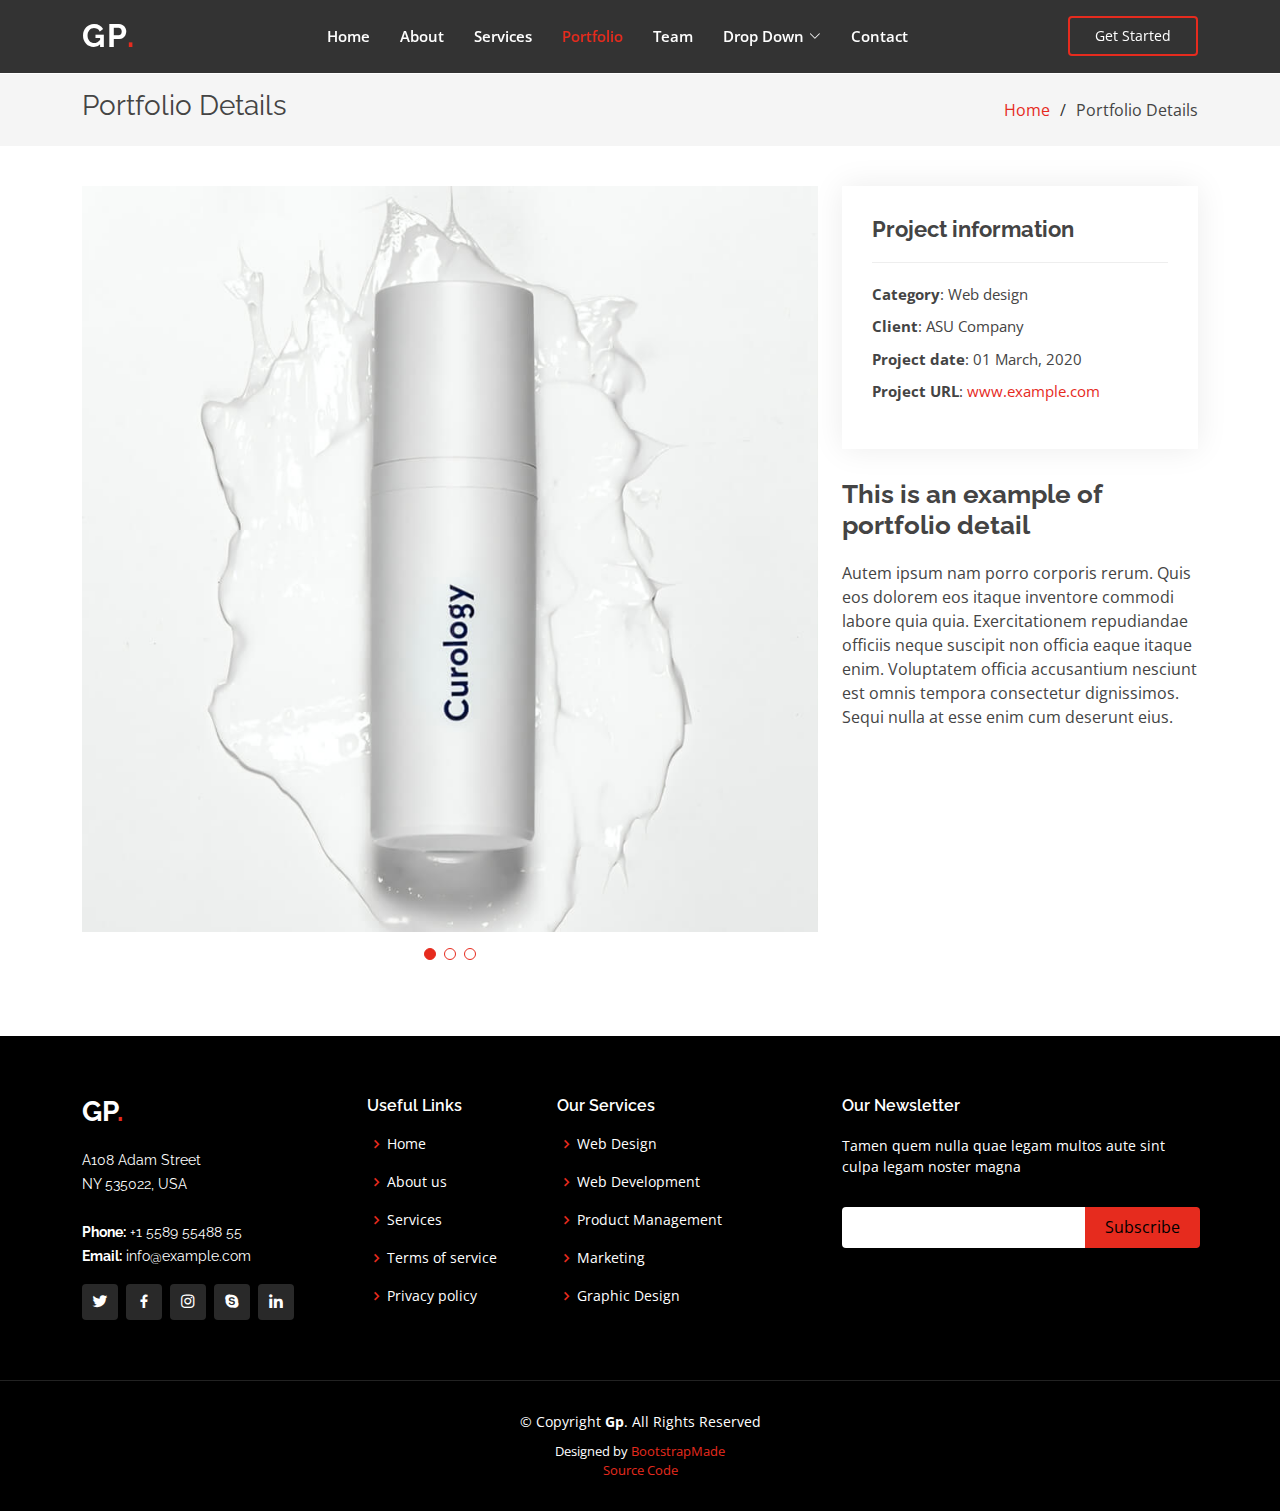
<file: portfolio-details.html>
<!DOCTYPE html>
<html lang="en">

<head>
  <meta charset="utf-8">
  <meta content="width=device-width, initial-scale=1.0" name="viewport">

  <title>Portfolio Details - Gp Bootstrap Template</title>
  <meta content="" name="description">
  <meta content="" name="keywords">

  <!-- Favicons -->
  <link href="assets/img/favicon.png" rel="icon">
  <link href="assets/img/apple-touch-icon.png" rel="apple-touch-icon">

  <!-- Google Fonts -->
  <link href="https://fonts.googleapis.com/css?family=Open+Sans:300,300i,400,400i,600,600i,700,700i|Raleway:300,300i,400,400i,500,500i,600,600i,700,700i|Poppins:300,300i,400,400i,500,500i,600,600i,700,700i" rel="stylesheet">

  <!-- Vendor CSS Files -->
  <link href="assets/vendor/aos/aos.css" rel="stylesheet">
  <link href="assets/vendor/bootstrap/css/bootstrap.min.css" rel="stylesheet">
  <link href="assets/vendor/bootstrap-icons/bootstrap-icons.css" rel="stylesheet">
  <link href="assets/vendor/boxicons/css/boxicons.min.css" rel="stylesheet">
  <link href="assets/vendor/glightbox/css/glightbox.min.css" rel="stylesheet">
  <link href="assets/vendor/remixicon/remixicon.css" rel="stylesheet">
  <link href="assets/vendor/swiper/swiper-bundle.min.css" rel="stylesheet">

  <!-- Template Main CSS File -->
  <link href="assets/css/style.css" rel="stylesheet">

  <!-- =======================================================
  * Template Name: Gp - v4.7.0
  * Template URL: https://bootstrapmade.com/gp-free-multipurpose-html-bootstrap-template/
  * Author: BootstrapMade.com
  * License: https://bootstrapmade.com/license/
  ======================================================== -->
</head>

<body>

  <!-- ======= Header ======= -->
  <header id="header" class="fixed-top header-inner-pages">
    <div class="container d-flex align-items-center justify-content-lg-between">

      <h1 class="logo me-auto me-lg-0"><a href="index.html">Gp<span>.</span></a></h1>
      <!-- Uncomment below if you prefer to use an image logo -->
      <!-- <a href="index.html" class="logo me-auto me-lg-0"><img src="assets/img/logo.png" alt="" class="img-fluid"></a>-->

      <nav id="navbar" class="navbar order-last order-lg-0">
        <ul>
          <li><a class="nav-link scrollto " href="#hero">Home</a></li>
          <li><a class="nav-link scrollto" href="#about">About</a></li>
          <li><a class="nav-link scrollto" href="#services">Services</a></li>
          <li><a class="nav-link scrollto active" href="#portfolio">Portfolio</a></li>
          <li><a class="nav-link scrollto" href="#team">Team</a></li>
          <li class="dropdown"><a href="#"><span>Drop Down</span> <i class="bi bi-chevron-down"></i></a>
            <ul>
              <li><a href="#">Drop Down 1</a></li>
              <li class="dropdown"><a href="#"><span>Deep Drop Down</span> <i class="bi bi-chevron-right"></i></a>
                <ul>
                  <li><a href="#">Deep Drop Down 1</a></li>
                  <li><a href="#">Deep Drop Down 2</a></li>
                  <li><a href="#">Deep Drop Down 3</a></li>
                  <li><a href="#">Deep Drop Down 4</a></li>
                  <li><a href="#">Deep Drop Down 5</a></li>
                </ul>
              </li>
              <li><a href="#">Drop Down 2</a></li>
              <li><a href="#">Drop Down 3</a></li>
              <li><a href="#">Drop Down 4</a></li>
            </ul>
          </li>
          <li><a class="nav-link scrollto" href="#contact">Contact</a></li>
        </ul>
        <i class="bi bi-list mobile-nav-toggle"></i>
      </nav><!-- .navbar -->

      <a href="#about" class="get-started-btn scrollto">Get Started</a>

    </div>
  </header><!-- End Header -->

  <main id="main">

    <!-- ======= Breadcrumbs ======= -->
    <section id="breadcrumbs" class="breadcrumbs">
      <div class="container">

        <div class="d-flex justify-content-between align-items-center">
          <h2>Portfolio Details</h2>
          <ol>
            <li><a href="index.html">Home</a></li>
            <li>Portfolio Details</li>
          </ol>
        </div>

      </div>
    </section><!-- End Breadcrumbs -->

    <!-- ======= Portfolio Details Section ======= -->
    <section id="portfolio-details" class="portfolio-details">
      <div class="container">

        <div class="row gy-4">

          <div class="col-lg-8">
            <div class="portfolio-details-slider swiper">
              <div class="swiper-wrapper align-items-center">

                <div class="swiper-slide">
                  <img src="assets/img/portfolio/portfolio-1.jpg" alt="">
                </div>

                <div class="swiper-slide">
                  <img src="assets/img/portfolio/portfolio-2.jpg" alt="">
                </div>

                <div class="swiper-slide">
                  <img src="assets/img/portfolio/portfolio-3.jpg" alt="">
                </div>

              </div>
              <div class="swiper-pagination"></div>
            </div>
          </div>

          <div class="col-lg-4">
            <div class="portfolio-info">
              <h3>Project information</h3>
              <ul>
                <li><strong>Category</strong>: Web design</li>
                <li><strong>Client</strong>: ASU Company</li>
                <li><strong>Project date</strong>: 01 March, 2020</li>
                <li><strong>Project URL</strong>: <a href="#">www.example.com</a></li>
              </ul>
            </div>
            <div class="portfolio-description">
              <h2>This is an example of portfolio detail</h2>
              <p>
                Autem ipsum nam porro corporis rerum. Quis eos dolorem eos itaque inventore commodi labore quia quia. Exercitationem repudiandae officiis neque suscipit non officia eaque itaque enim. Voluptatem officia accusantium nesciunt est omnis tempora consectetur dignissimos. Sequi nulla at esse enim cum deserunt eius.
              </p>
            </div>
          </div>

        </div>

      </div>
    </section><!-- End Portfolio Details Section -->

  </main><!-- End #main -->

  <!-- ======= Footer ======= -->
  <footer id="footer">
    <div class="footer-top">
      <div class="container">
        <div class="row">

          <div class="col-lg-3 col-md-6">
            <div class="footer-info">
              <h3>Gp<span>.</span></h3>
              <p>
                A108 Adam Street <br>
                NY 535022, USA<br><br>
                <strong>Phone:</strong> +1 5589 55488 55<br>
                <strong>Email:</strong> info@example.com<br>
              </p>
              <div class="social-links mt-3">
                <a href="#" class="twitter"><i class="bx bxl-twitter"></i></a>
                <a href="#" class="facebook"><i class="bx bxl-facebook"></i></a>
                <a href="#" class="instagram"><i class="bx bxl-instagram"></i></a>
                <a href="#" class="google-plus"><i class="bx bxl-skype"></i></a>
                <a href="#" class="linkedin"><i class="bx bxl-linkedin"></i></a>
              </div>
            </div>
          </div>

          <div class="col-lg-2 col-md-6 footer-links">
            <h4>Useful Links</h4>
            <ul>
              <li><i class="bx bx-chevron-right"></i> <a href="#">Home</a></li>
              <li><i class="bx bx-chevron-right"></i> <a href="#">About us</a></li>
              <li><i class="bx bx-chevron-right"></i> <a href="#">Services</a></li>
              <li><i class="bx bx-chevron-right"></i> <a href="#">Terms of service</a></li>
              <li><i class="bx bx-chevron-right"></i> <a href="#">Privacy policy</a></li>
            </ul>
          </div>

          <div class="col-lg-3 col-md-6 footer-links">
            <h4>Our Services</h4>
            <ul>
              <li><i class="bx bx-chevron-right"></i> <a href="#">Web Design</a></li>
              <li><i class="bx bx-chevron-right"></i> <a href="#">Web Development</a></li>
              <li><i class="bx bx-chevron-right"></i> <a href="#">Product Management</a></li>
              <li><i class="bx bx-chevron-right"></i> <a href="#">Marketing</a></li>
              <li><i class="bx bx-chevron-right"></i> <a href="#">Graphic Design</a></li>
            </ul>
          </div>

          <div class="col-lg-4 col-md-6 footer-newsletter">
            <h4>Our Newsletter</h4>
            <p>Tamen quem nulla quae legam multos aute sint culpa legam noster magna</p>
            <form action="" method="post">
              <input type="email" name="email"><input type="submit" value="Subscribe">
            </form>

          </div>

        </div>
      </div>
    </div>

    <div class="container">
      <div class="copyright">
        &copy; Copyright <strong><span>Gp</span></strong>. All Rights Reserved
      </div>
      <div class="credits">
        <!-- All the links in the footer should remain intact. -->
        <!-- You can delete the links only if you purchased the pro version. -->
        <!-- Licensing information: https://bootstrapmade.com/license/ -->
        <!-- Purchase the pro version with working PHP/AJAX contact form: https://bootstrapmade.com/gp-free-multipurpose-html-bootstrap-template/ -->
        Designed by <a href="https://bootstrapmade.com/">BootstrapMade</a>
        <br> <a href="https://bootstrapmade.com/">Source Code</a>
      </div>
    </div>
  </footer><!-- End Footer -->

  <div id="preloader"></div>
  <a href="#" class="back-to-top d-flex align-items-center justify-content-center"><i class="bi bi-arrow-up-short"></i></a>

  <!-- Vendor JS Files -->
  <script src="assets/vendor/purecounter/purecounter.js"></script>
  <script src="assets/vendor/aos/aos.js"></script>
  <script src="assets/vendor/bootstrap/js/bootstrap.bundle.min.js"></script>
  <script src="assets/vendor/glightbox/js/glightbox.min.js"></script>
  <script src="assets/vendor/isotope-layout/isotope.pkgd.min.js"></script>
  <script src="assets/vendor/swiper/swiper-bundle.min.js"></script>
  <script src="assets/vendor/php-email-form/validate.js"></script>

  <!-- Template Main JS File -->
  <script src="assets/js/main.js"></script>

</body>

</html>
</file>
<file: assets/css/style.css>
/**
* Template Name: Gp - v4.7.0
* Template URL: https://bootstrapmade.com/gp-free-multipurpose-html-bootstrap-template/
* Author: BootstrapMade.com
* License: https://bootstrapmade.com/license/
*/

/*--------------------------------------------------------------
# General
--------------------------------------------------------------*/
body {
  font-family: "Open Sans", sans-serif;
  color: #444444;
}



a {
  color: #e62b1e;
  text-decoration: none;
}

a:hover {
  color: #e62b1e;
  text-decoration: none;
}

h1, h2, h3, h4, h5, h6 {
  font-family: "Raleway", sans-serif;
}

/*--------------------------------------------------------------
# Countdown
--------------------------------------------------------------*/
.countdown{ 
  display: flex;
  text-align: center;
}
.countdown h6{
  color: #fff;
}
.countdown .time-box{
  margin-right: 1%;
  margin-left: 1%;
}
.day, .hour, .minute, .second{
  font-weight: bold;
  font-size: 2em;
}
@media screen and (max-width: 767px){
  .customBackLine{
    display: none;
  }
}
/*--------------------------------------------------------------
# Popup
--------------------------------------------------------------*/
.ticketsPopUp .modal-header{
  color: #fff;
  border-color: #e62b1e;
}
.ticketsPopUp .modal-footer{
  border-color: #e62b1e;
}
.ticketsPopUp .modal-body{
  color: #fff;
}
.ticketsPopUp .modal-content{

  background-color: #000000c9;
  border-color: #e62b1e;
}
.ticketsPopUp .popup-element{
  text-align: center;
}
.ticketsPopUp .popup-element a img{
  border-radius: 10px;
  border-width: 1px;
  border-style: solid;
  border-color: #e62b1e;
  width: 100%;
}

/*--------------------------------------------------------------
# Back to top button
--------------------------------------------------------------*/
.back-to-top {
  position: fixed;
  visibility: hidden;
  opacity: 0;
  right: 15px;
  bottom: 15px;
  z-index: 996;
  background: #e62b1e;
  width: 40px;
  height: 40px;
  border-radius: 4px;
  transition: all 0.4s;
}
.back-to-top i {
  font-size: 28px;
  color: #000000;
  line-height: 0;
}
.back-to-top:hover {
  background: #000000;
}
.back-to-top:hover i {
  color: #e62b1e;
}
.back-to-top.active {
  visibility: visible;
  opacity: 1;
}

/*--------------------------------------------------------------
# Preloader
--------------------------------------------------------------*/
#preloader {
  position: fixed;
  top: 0;
  left: 0;
  right: 0;
  bottom: 0;
  z-index: 9999;
  overflow: hidden;
  background: #000000;
}

#preloader:before {
  content: "";
  position: fixed;
  top: calc(50% - 0px);
  left: calc(50% - 30px);
  border: 6px solid #e62b1e;
  border-top-color: #000000;
  border-bottom-color: #000000;
  border-radius: 50%;
  width: 60px;
  height: 60px;
  -webkit-animation: animate-preloader 1s linear infinite;
  animation: animate-preloader 1s linear infinite;
}

@-webkit-keyframes animate-preloader {
  0% {
    transform: rotate(0deg);
  }
  100% {
    transform: rotate(360deg);
  }
}

@keyframes animate-preloader {
  0% {
    transform: rotate(0deg);
  }
  100% {
    transform: rotate(360deg);
  }
}
/*--------------------------------------------------------------
# Disable aos animation delay on mobile devices
--------------------------------------------------------------*/
@media screen and (max-width: 768px) {
  [data-aos-delay] {
    transition-delay: 0 !important;
  }
}
/*--------------------------------------------------------------
# Header
--------------------------------------------------------------*/
#header {
  transition: all 0.5s;
  z-index: 997;
  padding: 15px 0;
}
#header.header-scrolled, #header.header-inner-pages {
  background: rgba(0, 0, 0, 0.8);
}
#header .logo {
  font-size: 32px;
  margin: 0;
  padding: 0;
  line-height: 1;
  font-weight: 700;
  letter-spacing: 2px;
  text-transform: uppercase;
}
#header .logo a {
  color: #fff;
}
#header .logo a span {
  color: #e62b1e;
}
#header .logo img {
  max-height: 40px;
}

/*--------------------------------------------------------------
#  Get Startet Button
--------------------------------------------------------------*/
.get-started-btn {
  color: #fff;
  border-radius: 4px;
  padding: 7px 25px 8px 25px;
  white-space: nowrap;
  transition: 0.3s;
  font-size: 14px;
  display: inline-block;
  border: 2px solid #e62b1e;
}
.get-started-btn:hover {
  cursor: pointer;
  background: #e62b1e;
  color: #000;
}
@media (max-width: 992px) {
  .get-started-btn {
    padding: 7px 20px 8px 20px;
    margin-right: 15px;
  }
}

/*--------------------------------------------------------------
# Navigation Menu
--------------------------------------------------------------*/
/**
* Desktop Navigation 
*/
.navbar {
  padding: 0;
}
.navbar ul {
  margin: 0;
  padding: 0;
  display: flex;
  list-style: none;
  align-items: center;
}
.navbar li {
  position: relative;
}
.navbar a, .navbar a:focus {
  display: flex;
  align-items: center;
  justify-content: space-between;
  padding: 10px 0 10px 30px;
  font-size: 15px;
  font-weight: 600;
  color: #fff;
  white-space: nowrap;
  transition: 0.3s;
}
.navbar a i, .navbar a:focus i {
  font-size: 12px;
  line-height: 0;
  margin-left: 5px;
}
.navbar a:hover, .navbar .active, .navbar .active:focus, .navbar li:hover > a {
  color: #e62b1e;
}
.navbar .dropdown ul {
  display: block;
  position: absolute;
  left: 14px;
  top: calc(100% + 30px);
  margin: 0;
  padding: 10px 0;
  z-index: 99;
  opacity: 0;
  visibility: hidden;
  background: #fff;
  box-shadow: 0px 0px 30px rgba(127, 137, 161, 0.25);
  transition: 0.3s;
}
.navbar .dropdown ul li {
  min-width: 200px;
}
.navbar .dropdown ul a {
  padding: 10px 20px;
  font-size: 14px;
  text-transform: none;
  color: #000000;
  font-weight: 400;
}
.navbar .dropdown ul a i {
  font-size: 12px;
}
.navbar .dropdown ul a:hover, .navbar .dropdown ul .active:hover, .navbar .dropdown ul li:hover > a {
  background-color: #e62b1e;
}
.navbar .dropdown:hover > ul {
  opacity: 1;
  top: 100%;
  visibility: visible;
}
.navbar .dropdown .dropdown ul {
  top: 0;
  left: calc(100% - 30px);
  visibility: hidden;
}
.navbar .dropdown .dropdown:hover > ul {
  opacity: 1;
  top: 0;
  left: 100%;
  visibility: visible;
}
@media (max-width: 1366px) {
  .navbar .dropdown .dropdown ul {
    left: -90%;
  }
  .navbar .dropdown .dropdown:hover > ul {
    left: -100%;
  }
}

/**
* Mobile Navigation 
*/
.mobile-nav-toggle {
  color: #fff;
  font-size: 28px;
  cursor: pointer;
  display: none;
  line-height: 0;
  transition: 0.5s;
}

@media (max-width: 991px) {
  .mobile-nav-toggle {
    display: block;
  }

  .navbar ul {
    display: none;
  }
}
.navbar-mobile {
  position: fixed;
  overflow: hidden;
  top: 0;
  right: 0;
  left: 0;
  bottom: 0;
  background: rgba(0, 0, 0, 0.9);
  transition: 0.3s;
  z-index: 999;
}
.navbar-mobile .mobile-nav-toggle {
  position: absolute;
  top: 15px;
  right: 15px;
}
.navbar-mobile ul {
  display: block;
  position: absolute;
  top: 55px;
  right: 15px;
  bottom: 15px;
  left: 15px;
  padding: 10px 0;
  background-color: #fff;
  overflow-y: auto;
  transition: 0.3s;
}
.navbar-mobile a, .navbar-mobile a:focus {
  padding: 10px 20px;
  font-size: 15px;
  color: #000000;
}
.navbar-mobile a:hover, .navbar-mobile .active, .navbar-mobile li:hover > a {
  color: #000000;
  background-color: #e62b1e;
}
.navbar-mobile .getstarted, .navbar-mobile .getstarted:focus {
  margin: 15px;
}
.navbar-mobile .dropdown ul {
  position: static;
  display: none;
  margin: 10px 20px;
  padding: 10px 0;
  z-index: 99;
  opacity: 1;
  visibility: visible;
  background: #fff;
  box-shadow: 0px 0px 30px rgba(127, 137, 161, 0.25);
}
.navbar-mobile .dropdown ul li {
  min-width: 200px;
}
.navbar-mobile .dropdown ul a {
  padding: 10px 20px;
  color: #000000;
}
.navbar-mobile .dropdown ul a i {
  font-size: 12px;
}
.navbar-mobile .dropdown ul a:hover, .navbar-mobile .dropdown ul .active:hover, .navbar-mobile .dropdown ul li:hover > a {
  background-color: #e62b1e;
}
.navbar-mobile .dropdown > .dropdown-active {
  display: block;
}

/*--------------------------------------------------------------
# Hero Section
--------------------------------------------------------------*/
#hero {
  width: 100%;
  height: 100vh;
  background: url("../img/hero-bg.jpg") top center;
  background-size: cover;
  position: relative;
}
#hero:before {
  content: "";
  background: rgba(0, 0, 0, 0.6);
  position: absolute;
  bottom: 0;
  top: 0;
  left: 0;
  right: 0;
}
#hero .container {
  position: relative;
  padding-top: 74px;
  text-align: center;
}
#hero h1 {
  margin: 0;
  font-size: 56px;
  font-weight: 700;
  line-height: 64px;
  color: #fff;
  font-family: "Poppins", sans-serif;
}
#hero h1 span {
  color: #e62b1e;
}
#hero h2 {
  color: rgba(255, 255, 255, 0.9);
  margin: 10px 0 0 0;
  font-size: 24px;
}
#hero .icon-box {
  padding: 30px 20px;
  transition: ease-in-out 0.3s;
  border: 1px solid rgba(255, 255, 255, 0.3);
  height: 100%;
  text-align: center;
}
#hero .icon-box i {
  font-size: 32px;
  line-height: 1;
  color: #e62b1e;
}
#hero .icon-box h3 {
  font-weight: 700;
  margin: 10px 0 0 0;
  padding: 0;
  line-height: 1;
  font-size: 20px;
  line-height: 26px;
}
#hero .icon-box h3 a {
  color: #fff;
  transition: ease-in-out 0.3s;
}
#hero .icon-box h3 a:hover {
  color: #e62b1e;
}
#hero .icon-box:hover {
  border-color: #e62b1e;
}
@media (min-width: 1024px) {
  #hero {
    background-attachment: fixed;
  }
}
@media (max-width: 768px) {
  #hero {
    height: auto;
  }
  #hero h1 {
    font-size: 28px;
    line-height: 36px;
  }
  #hero h2 {
    font-size: 20px;
    line-height: 24px;
  }
}

/*--------------------------------------------------------------
# Sections General
--------------------------------------------------------------*/
section {
  padding: 60px 0;
  overflow: hidden;
}

.section-title {
  padding-bottom: 0;
}
.section-title h2 {
  font-size: 14px;
  font-weight: 500;
  padding: 0;
  line-height: 1px;
  margin: 0 0  0;
  letter-spacing: 2px;
  text-transform: uppercase;
  color: #aaaaaa;
  font-family: "Poppins", sans-serif;
}
.section-title h2::after {
  content: "";
  width: 120px;
  height: 1px;
  display: inline-block;
  background: #ff9e9e;
  margin: 4px 10px;
}
.section-title p {
  margin: 0;
  margin: 0;
  font-size: 36px;
  font-weight: 700;
  text-transform: uppercase;
  font-family: "Poppins", sans-serif;
  color: #000000;
}

/*--------------------------------------------------------------
# About
--------------------------------------------------------------*/
.about .content h3 {
  font-weight: 700;
  font-size: 28px;
  font-family: "Poppins", sans-serif;
}
.about .content ul {
  list-style: none;
  padding: 0;
}
.about .content ul li {
  padding: 0 0 8px 26px;
  position: relative;
}
.about .content ul i {
  position: absolute;
  font-size: 20px;
  left: 0;
  top: -3px;
  color: #e62b1e;
}
.about .content p:last-child {
  margin-bottom: 0;
}

/*--------------------------------------------------------------
# partners
--------------------------------------------------------------*/
.partners {
  padding-top: 20px;
}
.partner {
  opacity: 0.5;
  transition: 0.3s;
  filter: grayscale(100);
}
.partner:hover {
  filter: none;
  opacity: 1;
}
.partners .swiper-pagination {
  margin-top: 20px;
  position: relative;
}
.partners .swiper-pagination .swiper-pagination-bullet {
  width: 12px;
  height: 12px;
  background-color: #fff;
  opacity: 1;
  background-color: #ddd;
}
.partners .swiper-pagination .swiper-pagination-bullet-active {
  background-color: #e62b1e;
}

/*--------------------------------------------------------------
# Features
--------------------------------------------------------------*/
.features {
  padding-top: 20px;
}
.features .icon-box {
  padding-left: 15px;
}
.features .icon-box h4 {
  font-size: 20px;
  font-weight: 700;
  margin: 5px 0 10px 60px;
}
.features .icon-box i {
  font-size: 48px;
  float: left;
  color: #e62b1e;
}
.features .icon-box p {
  font-size: 15px;
  color: #848484;
  margin-left: 60px;
}
.features .image {
  background-position: center center;
  background-repeat: no-repeat;
  background-size: cover;
  min-height: 400px;
}

/*--------------------------------------------------------------
# Services
--------------------------------------------------------------*/
.services .icon-box {
  text-align: center;
  border: 1px solid #ebebeb;
  padding: 80px 20px;
  transition: all ease-in-out 0.3s;
  background: #fff;
}
.services .icon-box .icon {
  margin: 0 auto;
  width: 64px;
  height: 64px;
  background: #e62b1e;
  border-radius: 4px;
  display: flex;
  align-items: center;
  justify-content: center;
  margin-bottom: 20px;
  transition: 0.3s;
}
.services .icon-box .icon i {
  color: #000000;
  font-size: 28px;
  transition: ease-in-out 0.3s;
}
.services .icon-box h4 {
  font-weight: 700;
  margin-bottom: 15px;
  font-size: 24px;
}
.services .icon-box h4 a {
  color: #000000;
  transition: ease-in-out 0.3s;
}
.services .icon-box h4 a:hover {
  color: #e62b1e;
}
.services .icon-box p {
  line-height: 24px;
  font-size: 14px;
  margin-bottom: 0;
}
.services .icon-box:hover {
  border-color: #fff;
  box-shadow: 0px 0 25px 0 rgba(0, 0, 0, 0.1);
  transform: translateY(-10px);
}

/*--------------------------------------------------------------
# Cta
--------------------------------------------------------------*/
.cta {
  background: linear-gradient(rgba(2, 2, 2, 0.7), rgba(0, 0, 0, 0.7)), url("../img/cta-bg.jpg")  center center;
  background-size: cover;
  padding: 60px 0;
}
.cta h3 {
  color: #fff;
  font-size: 28px;
  font-weight: 700;
}
.cta p {
  color: #fff;
}
.cta .cta-btn {
  font-family: "Raleway", sans-serif;
  font-weight: 600;
  font-size: 16px;
  letter-spacing: 1px;
  display: inline-block;
  padding: 8px 28px;
  border-radius: 4px;
  transition: 0.5s;
  margin-top: 10px;
  border: 2px solid #fff;
  color: #fff;
}
.cta .cta-btn:hover {
  background: #e62b1e;
  border-color: #e62b1e;
  color: #000000;
}

/*--------------------------------------------------------------
# Portfolio
--------------------------------------------------------------*/
.portfolio .portfolio-item {
  margin-bottom: 30px;
}
.portfolio #portfolio-flters {
  padding: 0;
  margin: 0 auto 20px auto;
  list-style: none;
  text-align: center;
}
.portfolio #portfolio-flters li {
  cursor: pointer;
  display: inline-block;
  padding: 8px 15px 10px 15px;
  font-size: 14px;
  font-weight: 600;
  line-height: 1;
  text-transform: uppercase;
  color: #444444;
  margin-bottom: 5px;
  transition: all 0.3s ease-in-out;
  border-radius: 3px;
}
.portfolio #portfolio-flters li:hover, .portfolio #portfolio-flters li.filter-active {
  color: #000000;
  background: #e62b1e;
}
.portfolio #portfolio-flters li:last-child {
  margin-right: 0;
}
.portfolio .portfolio-wrap {
  transition: 0.3s;
  position: relative;
  overflow: hidden;
  z-index: 1;
  background: rgba(21, 21, 21, 0.6);
}
.portfolio .portfolio-wrap::before {
  content: "";
  background: rgba(21, 21, 21, 0.6);
  position: absolute;
  left: 0;
  right: 0;
  top: 0;
  bottom: 0;
  transition: all ease-in-out 0.3s;
  z-index: 2;
  opacity: 0;
}
.portfolio .portfolio-wrap img {
  transition: all ease-in-out 0.3s;
}
.portfolio .portfolio-wrap .portfolio-info {
  opacity: 0;
  position: absolute;
  top: 0;
  left: 0;
  right: 0;
  bottom: 0;
  z-index: 3;
  transition: all ease-in-out 0.3s;
  display: flex;
  flex-direction: column;
  justify-content: flex-end;
  align-items: flex-start;
  padding: 20px;
}
.portfolio .portfolio-wrap .portfolio-info h4 {
  font-size: 20px;
  color: #fff;
  font-weight: 600;
}
.portfolio .portfolio-wrap .portfolio-info p {
  color: rgba(255, 255, 255, 0.7);
  font-size: 14px;
  text-transform: uppercase;
  padding: 0;
  margin: 0;
  font-style: italic;
}
.portfolio .portfolio-wrap .portfolio-links {
  text-align: center;
  z-index: 4;
}
.portfolio .portfolio-wrap .portfolio-links a {
  color: #fff;
  margin: 0 5px 0 0;
  font-size: 28px;
  display: inline-block;
  transition: 0.3s;
}
.portfolio .portfolio-wrap .portfolio-links a:hover {
  color: #e62b1e;
}
.portfolio .portfolio-wrap:hover::before {
  opacity: 1;
}
.portfolio .portfolio-wrap:hover img {
  transform: scale(1.2);
}
.portfolio .portfolio-wrap:hover .portfolio-info {
  opacity: 1;
}

/*--------------------------------------------------------------
# Portfolio Details
--------------------------------------------------------------*/
.portfolio-details {
  padding-top: 40px;
}
.portfolio-details .portfolio-details-slider img {
  width: 100%;
}
.portfolio-details .portfolio-details-slider .swiper-pagination {
  margin-top: 20px;
  position: relative;
}
.portfolio-details .portfolio-details-slider .swiper-pagination .swiper-pagination-bullet {
  width: 12px;
  height: 12px;
  background-color: #fff;
  opacity: 1;
  border: 1px solid #e62b1e;
}
.portfolio-details .portfolio-details-slider .swiper-pagination .swiper-pagination-bullet-active {
  background-color: #e62b1e;
}
.portfolio-details .portfolio-info {
  padding: 30px;
  box-shadow: 0px 0 30px rgba(21, 21, 21, 0.08);
}
.portfolio-details .portfolio-info h3 {
  font-size: 22px;
  font-weight: 700;
  margin-bottom: 20px;
  padding-bottom: 20px;
  border-bottom: 1px solid #eee;
}
.portfolio-details .portfolio-info ul {
  list-style: none;
  padding: 0;
  font-size: 15px;
}
.portfolio-details .portfolio-info ul li + li {
  margin-top: 10px;
}
.portfolio-details .portfolio-description {
  padding-top: 30px;
}
.portfolio-details .portfolio-description h2 {
  font-size: 26px;
  font-weight: 700;
  margin-bottom: 20px;
}
.portfolio-details .portfolio-description p {
  padding: 0;
}

/*--------------------------------------------------------------
# Counts
--------------------------------------------------------------*/
.counts .content {
  padding: 30px 0;
}
.counts .content h3 {
  font-weight: 700;
  font-size: 34px;
  color: #000000;
}
.counts .content p {
  margin-bottom: 0;
}
.counts .content .count-box {
  padding: 20px 0;
  width: 100%;
}
.counts .content .count-box i {
  display: block;
  font-size: 36px;
  color: #e62b1e;
  float: left;
}
.counts .content .count-box span {
  font-size: 36px;
  line-height: 30px;
  display: block;
  font-weight: 700;
  color: #000000;
  margin-left: 50px;
}
.counts .content .count-box p {
  padding: 15px 0 0 0;
  margin: 0 0 0 50px;
  font-family: "Raleway", sans-serif;
  font-size: 14px;
  color: #3b3b3b;
}
.counts .content .count-box a {
  font-weight: 600;
  display: block;
  margin-top: 20px;
  color: #3b3b3b;
  font-size: 15px;
  font-family: "Poppins", sans-serif;
  transition: ease-in-out 0.3s;
}
.counts .content .count-box a:hover {
  color: #626262;
}
.counts .image {
  background: url("../img/counts-img.jpg") center center no-repeat;
  background-size: cover;
  min-height: 400px;
}
@media (max-width: 991px) {
  .counts .image {
    text-align: center;
  }
  .counts .image img {
    max-width: 80%;
  }
}
@media (max-width: 667px) {
  .counts .image img {
    max-width: 100%;
  }
}

/*--------------------------------------------------------------
# Testimonials
--------------------------------------------------------------*/
.testimonials {
  padding: 80px 0;
  background: url("../img/testimonials-bg.jpg") no-repeat;
  background-position: center center;
  background-size: cover;
  position: relative;
}
.testimonials::before {
  content: "";
  position: absolute;
  left: 0;
  right: 0;
  top: 0;
  bottom: 0;
  background: rgba(0, 0, 0, 0.7);
}
.testimonials .section-header {
  margin-bottom: 40px;
}
.testimonials .testimonials-carousel, .testimonials .testimonials-slider {
  overflow: hidden;
}
.testimonials .testimonial-item {
  text-align: center;
  color: #fff;
}
.testimonials .testimonial-item .testimonial-img {
  width: 100px;
  border-radius: 50%;
  border: 6px solid rgba(255, 255, 255, 0.15);
  margin: 0 auto;
}
.testimonials .testimonial-item h3 {
  font-size: 20px;
  font-weight: bold;
  margin: 10px 0 5px 0;
  color: #fff;
}
.testimonials .testimonial-item h4 {
  font-size: 14px;
  color: #ddd;
  margin: 0 0 15px 0;
}
.testimonials .testimonial-item .quote-icon-left, .testimonials .testimonial-item .quote-icon-right {
  color: rgba(255, 255, 255, 0.6);
  font-size: 26px;
}
.testimonials .testimonial-item .quote-icon-left {
  display: inline-block;
  left: -5px;
  position: relative;
}
.testimonials .testimonial-item .quote-icon-right {
  display: inline-block;
  right: -5px;
  position: relative;
  top: 10px;
}
.testimonials .testimonial-item p {
  font-style: italic;
  margin: 0 auto 15px auto;
  color: #eee;
}
.testimonials .swiper-pagination {
  margin-top: 20px;
  position: relative;
}
.testimonials .swiper-pagination .swiper-pagination-bullet {
  width: 12px;
  height: 12px;
  background-color: rgba(255, 255, 255, 0.4);
  opacity: 0.5;
}
.testimonials .swiper-pagination .swiper-pagination-bullet-active {
  background-color: #e62b1e;
  opacity: 1;
}
@media (min-width: 1024px) {
  .testimonials {
    background-attachment: fixed;
  }
}
@media (min-width: 992px) {
  .testimonials .testimonial-item p {
    width: 80%;
  }
}

/*--------------------------------------------------------------
# speakers
--------------------------------------------------------------*/
.speakers {
  background: #fff;
  padding: 60px 0;
}
.speakers .member {
  margin-bottom: 20px;
  overflow: hidden;
  border-radius: 5px;
  background: #fff;
  box-shadow: 0px 2px 15px rgba(0, 0, 0, 0.1);
}
.speakers .member .member-img {
  position: relative;
  overflow: hidden;
}
.speakers .member .social {
  position: absolute;
  left: 0;
  bottom: 30px;
  right: 0;
  opacity: 0;
  transition: ease-in-out 0.3s;
  text-align: center;
}
.speakers .member .social a {
  transition: color 0.3s;
  color: #000000;
  margin: 0 3px;
  border-radius: 4px;
  width: 36px;
  height: 36px;
  background: rgba(255, 255, 255, 0.8);
  transition: ease-in-out 0.3s;
  color: #484848;
  display: inline-flex;
  justify-content: center;
  align-items: center;
}
.speakers .member .social a:hover {
  color: #000000;
  background: #e62b1e;
}
.speakers .member .social i {
  font-size: 18px;
  line-height: 0;
}
.speakers .member .member-info {
  padding: 25px 15px;
}
.speakers .member .member-info h4 {
  font-weight: 700;
  margin-bottom: 5px;
  font-size: 18px;
  color: #000000;
}
.speakers .member .member-info span {
  display: block;
  font-size: 13px;
  font-weight: 400;
  color: #aaaaaa;
}
.speakers .member .member-info p {
  font-style: italic;
  font-size: 14px;
  line-height: 26px;
  color: #777777;
}
.speakers .member:hover .social {
  opacity: 1;
  bottom: 15px;
}

/*--------------------------------------------------------------
# Contact
--------------------------------------------------------------*/
.contact .info {
  width: 100%;
  background: #fff;
}
.contact .info i {
  font-size: 20px;
  background: #e62b1e;
  color: #000000;
  float: left;
  width: 44px;
  height: 44px;
  display: flex;
  justify-content: center;
  align-items: center;
  border-radius: 4px;
  transition: all 0.3s ease-in-out;
}
.contact .info h4 {
  padding: 0 0 0 60px;
  font-size: 22px;
  font-weight: 600;
  margin-bottom: 5px;
  color: #000000;
}
.contact .info p {
  padding: 0 0 0 60px;
  margin-bottom: 0;
  font-size: 14px;
  color: #484848;
}
.contact .info .email, .contact .info .phone {
  margin-top: 40px;
}
.contact .php-email-form {
  width: 100%;
  background: #fff;
}
.contact .php-email-form .form-group {
  padding-bottom: 8px;
}
.contact .php-email-form .error-message {
  display: none;
  color: #fff;
  background: #e62b1e;
  text-align: left;
  padding: 15px;
  font-weight: 600;
}
.contact .php-email-form .error-message br + br {
  margin-top: 25px;
}
.contact .php-email-form .sent-message {
  display: none;
  color: #fff;
  background: #18d26e;
  text-align: center;
  padding: 15px;
  font-weight: 600;
}
.contact .php-email-form .loading {
  display: none;
  background: #fff;
  text-align: center;
  padding: 15px;
}
.contact .php-email-form .loading:before {
  content: "";
  display: inline-block;
  border-radius: 50%;
  width: 24px;
  height: 24px;
  margin: 0 10px -6px 0;
  border: 3px solid #18d26e;
  border-top-color: #eee;
  -webkit-animation: animate-loading 1s linear infinite;
  animation: animate-loading 1s linear infinite;
}
.contact .php-email-form input, .contact .php-email-form textarea {
  border-radius: 0;
  box-shadow: none;
  font-size: 14px;
  border-radius: 4px;
}
.contact .php-email-form input:focus, .contact .php-email-form textarea:focus {
  border-color: #e62b1e;
}
.contact .php-email-form input {
  height: 44px;
}
.contact .php-email-form textarea {
  padding: 10px 12px;
}
.contact .php-email-form button[type=submit] {
  background: #e62b1e;
  border: 0;
  padding: 10px 24px;
  color: #000000;
  transition: 0.4s;
  border-radius: 4px;
}
.contact .php-email-form button[type=submit]:hover {
  background: #e62b1e;
}
@-webkit-keyframes animate-loading {
  0% {
    transform: rotate(0deg);
  }
  100% {
    transform: rotate(360deg);
  }
}
@keyframes animate-loading {
  0% {
    transform: rotate(0deg);
  }
  100% {
    transform: rotate(360deg);
  }
}

/*--------------------------------------------------------------
# Breadcrumbs
--------------------------------------------------------------*/
.breadcrumbs {
  padding: 15px 0;
  background: whitesmoke;
  min-height: 40px;
  margin-top: 74px;
}
.breadcrumbs h2 {
  font-size: 28px;
  font-weight: 400;
}
.breadcrumbs ol {
  display: flex;
  flex-wrap: wrap;
  list-style: none;
  padding: 0;
  margin: 0;
}
.breadcrumbs ol li + li {
  padding-left: 10px;
}
.breadcrumbs ol li + li::before {
  display: inline-block;
  padding-right: 10px;
  color: #2f2f2f;
  content: "/";
}
@media (max-width: 992px) {
  .breadcrumbs {
    margin-top: 68px;
  }
  .breadcrumbs .d-flex {
    display: block !important;
  }
  .breadcrumbs ol {
    display: block;
  }
  .breadcrumbs ol li {
    display: inline-block;
  }
}

/*--------------------------------------------------------------
# Footer
--------------------------------------------------------------*/
#footer {
  background: black;
  padding: 0 0 30px 0;
  color: #fff;
  font-size: 14px;
}
#footer .footer-top {
  background: #000000;
  border-bottom: 1px solid #222222;
  padding: 60px 0 30px 0;
}
#footer .footer-top .footer-info {
  margin-bottom: 30px;
}
#footer .footer-top .footer-info h3 {
  font-size: 28px;
  margin: 0 0 20px 0;
  padding: 2px 0 2px 0;
  line-height: 1;
  font-weight: 700;
  text-transform: uppercase;
}
#footer .footer-top .footer-info h3 span {
  color: #e62b1e;
}
#footer .footer-top .footer-info p {
  font-size: 14px;
  line-height: 24px;
  margin-bottom: 0;
  font-family: "Raleway", sans-serif;
  color: #fff;
}
#footer .footer-top .social-links a {
  font-size: 18px;
  display: inline-block;
  background: #292929;
  color: #fff;
  line-height: 1;
  padding: 8px 0;
  margin-right: 4px;
  border-radius: 4px;
  text-align: center;
  width: 36px;
  height: 36px;
  transition: 0.3s;
}
#footer .footer-top .social-links a:hover {
  background: #e62b1e;
  color: #000000;
  text-decoration: none;
}
#footer .footer-top h4 {
  font-size: 16px;
  font-weight: 600;
  color: #fff;
  position: relative;
  padding-bottom: 12px;
}
#footer .footer-top .footer-links {
  margin-bottom: 30px;
}
#footer .footer-top .footer-links ul {
  list-style: none;
  padding: 0;
  margin: 0;
}
#footer .footer-top .footer-links ul i {
  padding-right: 2px;
  color: #e62b1e;
  font-size: 18px;
  line-height: 1;
}
#footer .footer-top .footer-links ul li {
  padding: 10px 0;
  display: flex;
  align-items: center;
}
#footer .footer-top .footer-links ul li:first-child {
  padding-top: 0;
}
#footer .footer-top .footer-links ul a {
  color: #fff;
  transition: 0.3s;
  display: inline-block;
  line-height: 1;
}
#footer .footer-top .footer-links ul a:hover {
  color: #e62b1e;
}
#footer .footer-top .footer-newsletter form {
  margin-top: 30px;
  background: #fff;
  padding: 6px 10px;
  position: relative;
  border-radius: 4px;
}
#footer .footer-top .footer-newsletter form input[type=email] {
  border: 0;
  padding: 4px;
  width: calc(100% - 110px);
}
#footer .footer-top .footer-newsletter form input[type=submit] {
  position: absolute;
  top: 0;
  right: -2px;
  bottom: 0;
  border: 0;
  background: none;
  font-size: 16px;
  padding: 0 20px;
  background: #e62b1e;
  color: #000000;
  transition: 0.3s;
  border-radius: 0 4px 4px 0;
}
#footer .footer-top .footer-newsletter form input[type=submit]:hover {
  background: #e62b1e;
}
#footer .copyright {
  text-align: center;
  padding-top: 30px;
}
#footer .credits {
  padding-top: 10px;
  text-align: center;
  font-size: 13px;
  color: #fff;
}
</file>
